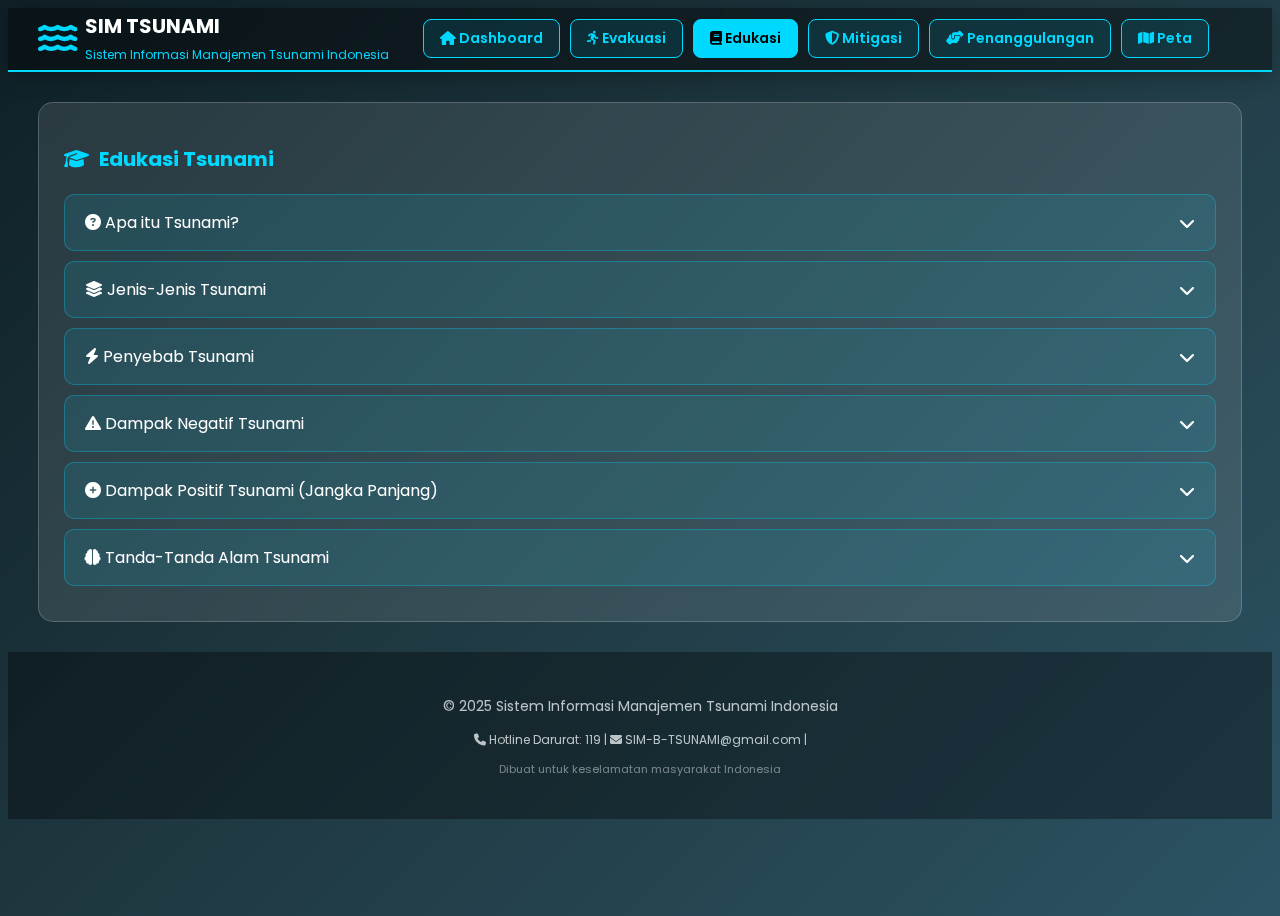
<file: education.html>
<!DOCTYPE html>
<html lang="en">
<head>
    <meta charset="UTF-8">
    <meta name="viewport" content="width=device-width, initial-scale=1.0">
    <title>SIM TSUNAMI - Sistem Informasi Manajemen Tsunami Indonesia</title>
    <link href="https://cdnjs.cloudflare.com/ajax/libs/font-awesome/6.4.0/css/all.min.css" rel="stylesheet">
    
    <link href="https://fonts.googleapis.com/css2?family=Poppins:wght@300;400;600;700&display=swap" rel="stylesheet">
</head>
<script>
    function toggleAccordion(header) {
        const content = header.nextElementSibling;
        const isActive = header.classList.contains('active');
        
        document.querySelectorAll('.accordion-header').forEach(h => {
            h.classList.remove('active');
            const icon = h.querySelector('.fa-chevron-down');
            if (icon) {
                icon.style.transform = 'rotate(0deg)';
            }
        });
        document.querySelectorAll('.accordion-content').forEach(c => {
            c.classList.remove('active');
        });
        
        if (!isActive) {
            header.classList.add('active');
            content.classList.add('active');
            const icon = header.querySelector('.fa-chevron-down');
            if (icon) {
                icon.style.transform = 'rotate(180deg)';
            }
        }
    }
    
    function switchPage(page) {
        document.querySelectorAll('.nav-btn').forEach(btn => {
            btn.classList.remove('active');
        });
   
        if (event.target.tagName === 'A') {
            event.target.classList.add('active');
        } else {
            event.target.closest('.nav-btn').classList.add('active');
        }
    }
</script>
<body>
    <div class="header">
    <div class="header-content">
        <div class="logo">
            <i class="fas fa-water"></i>
            <div>
                <h1>SIM TSUNAMI</h1>
                <p>Sistem Informasi Manajemen Tsunami Indonesia</p>
            </div>
        </div>
        <div class="nav-menu">
            <a href="home.html" class="nav-btn">
                <i class="fas fa-home"></i> Dashboard
            </a>
            <a href="evakuasi.html" class="nav-btn">
                <i class="fas fa-running"></i> Evakuasi
            </a>
            <a href="education.html" class="nav-btn active"> 
                <i class="fas fa-book"></i> Edukasi
            </a>
            <a href="mitigasi.html" class="nav-btn">
                <i class="fas fa-shield-alt"></i> Mitigasi
            </a>
            <a href="penanggulangan.html" class="nav-btn">
                <i class="fas fa-hands-helping"></i> Penanggulangan
            </a>
            <a href="peta.html" class="nav-btn">
                <i class="fas fa-map"></i> Peta
            </a>
</div>
        <div class="header-info">
            <div style="text-align: right; display: none;" id="datetime-display">
                <div style="font-size: 14px; font-weight: 600;" id="datetime"></div>
                <div style="font-size: 12px; opacity: 0.7;">Sleman, Yogyakarta</div>
            </div>
        </div>
    </div>
</div>


<!--edukasi-->
<div id="education-page" class="page-section">
<div class="container">
    <div class="panel">
        <h2><i class="fas fa-graduation-cap"></i> Edukasi Tsunami</h2>
        
        <div class="accordion">
            <div class="accordion-header" onclick="toggleAccordion(this)">
                <span><i class="fas fa-question-circle"></i> Apa itu Tsunami?</span>
                <i class="fas fa-chevron-down"></i>
            </div>
            <div class="accordion-content">
                <p style="line-height: 1.8; margin-bottom: 15px;">
                    <strong>Tsunami</strong> adalah gelombang laut besar yang disebabkan oleh perpindahan air yang tiba-tiba dalam volume yang besar/banyak.
                </p>
                <p style="line-height: 1.8;">
                    Istilah ini berasal dari kata Jepang "tsu", yang berarti "pelabuhan," dan "nami", yang berarti "gelombang". karena gelombang sering tidak terlihat besar di laut lepas tetapi menjadi sangat besar ketika sampai di pantai.            
                </p>
            </div>
        </div>

        <div class="accordion">
            <div class="accordion-header" onclick="toggleAccordion(this)">
                <span><i class="fas fa-layer-group"></i> Jenis-Jenis Tsunami</span>
                <i class="fas fa-chevron-down"></i>
            </div>
            <div class="accordion-content">
                <div class="info-card" style="margin-bottom: 15px;">
                    <h3><i class="fas fa-wave-square"></i> 1. Tsunami Tektonik</h3>
                    <p style="line-height: 1.8; opacity: 0.9;">
                        Tsunami yang disebabkan oleh pergerakan lempeng tektonik di dasar laut. Ini adalah jenis tsunami yang paling umum dan paling berbahaya. Terjadi akibat gempa bumi bawah laut dengan magnitudo besar (≥ 6.5 SR).
                    </p>
                    <p style="margin-top: 10px; opacity: 0.8;">
                        <strong>Contoh:</strong> Tsunami Aceh 2004, Tsunami Jepang 2011
                    </p>
                </div>
                
                <div class="info-card" style="margin-bottom: 15px;">
                    <h3><i class="fas fa-mountain"></i> 2. Tsunami Vulkanik</h3>
                    <p style="line-height: 1.8; opacity: 0.9;">
                        Tsunami yang disebabkan oleh letusan gunung berapi bawah laut atau gunung berapi yang dekat dengan laut. Material letusan yang jatuh ke laut dapat memicu gelombang tsunami.
                    </p>
                    <p style="margin-top: 10px; opacity: 0.8;">
                        <strong>Contoh:</strong> Tsunami Anak Krakatau 2018
                    </p>
                </div>
                
                <div class="info-card" style="margin-bottom: 15px;">
                    <h3><i class="fas fa-mountain"></i> 3. Tsunami Tanah Longsor</h3>
                    <p style="line-height: 1.8; opacity: 0.9;">
                        Tsunami yang disebabkan oleh longsoran material (tanah, batu) dalam jumlah besar dari tebing atau lereng gunung yang jatuh ke laut atau danau.
                    </p>
                    <p style="margin-top: 10px; opacity: 0.8;">
                        <strong>Contoh:</strong> Tsunami Teluk Palu 2018
                    </p>
                </div>
                
                <div class="info-card">
                    <h3><i class="fas fa-meteor"></i> 4. Tsunami Meteor</h3>
                    <p style="line-height: 1.8; opacity: 0.9;">
                        Tsunami yang disebabkan oleh jatuhnya benda langit (meteor, asteroid) ke laut. Jenis ini sangat jarang terjadi namun berpotensi sangat dahsyat.
                    </p>
                </div>
            </div>
        </div>
        
        <div class="accordion">
            <div class="accordion-header" onclick="toggleAccordion(this)">
                <span><i class="fas fa-bolt"></i> Penyebab Tsunami</span>
                <i class="fas fa-chevron-down"></i>
            </div>
            <div class="accordion-content">
                <ul style="list-style: none; padding: 0;">
                    <li style="padding: 15px; background: rgba(255, 255, 255, 0.05); margin-bottom: 10px; border-radius: 8px;">
                        <i class="fas fa-check-circle" style="color: #00d9ff;"></i>
                        <strong>Gempa Bumi Bawah Laut:</strong> Pergerakan lempeng tektonik di dasar laut yang menyebabkan perpindahan massa air secara vertikal. Gempa dengan magnitudo ≥ 6.5 SR berpotensi memicu tsunami.
                    </li>
                    <li style="padding: 15px; background: rgba(255, 255, 255, 0.05); margin-bottom: 10px; border-radius: 8px;">
                        <i class="fas fa-check-circle" style="color: #00d9ff;"></i>
                        <strong>Letusan Gunung Berapi:</strong> Erupsi vulkanik di bawah atau dekat laut yang menyebabkan perpindahan air dalam jumlah besar.
                    </li>
                    <li style="padding: 15px; background: rgba(255, 255, 255, 0.05); margin-bottom: 10px; border-radius: 8px;">
                        <i class="fas fa-check-circle" style="color: #00d9ff;"></i>
                        <strong>Longsor Bawah Laut:</strong> Pergeseran sedimen atau batuan dalam jumlah besar di dasar laut atau tebing pantai yang jatuh ke laut.
                    </li>
                    <li style="padding: 15px; background: rgba(255, 255, 255, 0.05); margin-bottom: 10px; border-radius: 8px;">
                        <i class="fas fa-check-circle" style="color: #00d9ff;"></i>
                        <strong>Impak Meteor:</strong> Jatuhnya benda langit berukuran besar ke permukaan laut (sangat jarang terjadi).
                    </li>
                    <li style="padding: 15px; background: rgba(255, 255, 255, 0.05); border-radius: 8px;">
                        <i class="fas fa-check-circle" style="color: #00d9ff;"></i>
                        <strong>Aktivitas Manusia:</strong> Ledakan nuklir bawah laut atau konstruksi besar-besaran (sangat jarang).
                    </li>
                </ul>
            </div>
        </div>
        <div class="accordion">
            <div class="accordion-header" onclick="toggleAccordion(this)">
                <span><i class="fas fa-exclamation-triangle"></i> Dampak Negatif Tsunami</span>
                <i class="fas fa-chevron-down"></i>
            </div>
            <div class="accordion-content">
                <div class="content-grid">
                    <div class="info-card">
                        <h3><i class="fas fa-skull-crossbones"></i> Korban Jiwa</h3>
                        <ul>
                            <li><i class="fas fa-circle" style="font-size: 8px;"></i> Ribuan hingga ratusan ribu korban jiwa</li>
                            <li><i class="fas fa-circle" style="font-size: 8px;"></i> Luka-luka dan trauma psikologis</li>
                            <li><i class="fas fa-circle" style="font-size: 8px;"></i> Kehilangan anggota keluarga</li>
                        </ul>
                    </div>

                    <div class="info-card">
                        <h3><i class="fas fa-home"></i> Kerusakan Infrastruktur</h3>
                        <ul>
                            <li><i class="fas fa-circle" style="font-size: 8px;"></i> Hancurnya pemukiman dan bangunan</li>
                            <li><i class="fas fa-circle" style="font-size: 8px;"></i> Rusaknya jalan, jembatan, pelabuhan</li>
                            <li><i class="fas fa-circle" style="font-size: 8px;"></i> Terputusnya listrik dan komunikasi</li>
                        </ul>
                    </div>

                    <div class="info-card">
                        <h3><i class="fas fa-money-bill-wave"></i> Kerugian Ekonomi</h3>
                        <ul>
                            <li><i class="fas fa-circle" style="font-size: 8px;"></i> Kerugian miliaran hingga triliunan rupiah</li>
                            <li><i class="fas fa-circle" style="font-size: 8px;"></i> Hilangnya mata pencaharian</li>
                            <li><i class="fas fa-circle" style="font-size: 8px;"></i> Terganggu aktivitas ekonomi</li>
                        </ul>
                    </div>

                    <div class="info-card">
                        <h3><i class="fas fa-leaf"></i> Kerusakan Lingkungan</h3>
                        <ul>
                            <li><i class="fas fa-circle" style="font-size: 8px;"></i> Rusaknya ekosistem pesisir</li>
                            <li><i class="fas fa-circle" style="font-size: 8px;"></i> Kontaminasi air bersih</li>
                            <li><i class="fas fa-circle" style="font-size: 8px;"></i> Erosi pantai dan kerusakan terumbu karang</li>
                        </ul>
                    </div>

                    <div class="info-card">
                        <h3><i class="fas fa-seedling"></i> Dampak Pertanian</h3>
                        <ul>
                            <li><i class="fas fa-circle" style="font-size: 8px;"></i> Salinasi lahan pertanian</li>
                            <li><i class="fas fa-circle" style="font-size: 8px;"></i> Gagal panen berkepanjangan</li>
                            <li><i class="fas fa-circle" style="font-size: 8px;"></i> Kerusakan tambak dan perikanan</li>
                        </ul>
                    </div>

                    <div class="info-card">
                        <h3><i class="fas fa-hospital"></i> Dampak Kesehatan</h3>
                        <ul>
                            <li><i class="fas fa-circle" style="font-size: 8px;"></i> Wabah penyakit menular</li>
                            <li><i class="fas fa-circle" style="font-size: 8px;"></i> Trauma psikologis jangka panjang</li>
                            <li><i class="fas fa-circle" style="font-size: 8px;"></i> Malnutrisi pengungsi</li>
                        </ul>
                    </div>
                </div>
            </div>
        </div>

        <div class="accordion">
            <div class="accordion-header" onclick="toggleAccordion(this)">
                <span><i class="fas fa-plus-circle"></i> Dampak Positif Tsunami (Jangka Panjang)</span>
                <i class="fas fa-chevron-down"></i>
            </div>
            <div class="accordion-content">
                <p style="opacity: 0.8; margin-bottom: 20px; line-height: 1.8;">
                    Meskipun tsunami sangat destruktif, dalam jangka panjang dapat membawa beberapa dampak positif untuk ekosistem dan masyarakat:
                </p>
                <div class="content-grid">
                    <div class="info-card">
                        <h3><i class="fas fa-fish"></i> Regenerasi Ekosistem</h3>
                        <ul>
                            <li><i class="fas fa-circle" style="font-size: 8px;"></i> Membawa nutrisi dari laut dalam</li>
                            <li><i class="fas fa-circle" style="font-size: 8px;"></i> Meningkatkan kesuburan perairan</li>
                            <li><i class="fas fa-circle" style="font-size: 8px;"></i> Populasi ikan meningkat pasca tsunami</li>
                        </ul>
                    </div>

                    <div class="info-card">
                        <h3><i class="fas fa-map-marked-alt"></i> Perubahan Geologi</h3>
                        <ul>
                            <li><i class="fas fa-circle" style="font-size: 8px;"></i> Pembentukan garis pantai baru</li>
                            <li><i class="fas fa-circle" style="font-size: 8px;"></i> Deposisi sedimen yang menyuburkan</li>
                            <li><i class="fas fa-circle" style="font-size: 8px;"></i> Pembaharuan topografi pesisir</li>
                        </ul>
                    </div>

                    <div class="info-card">
                        <h3><i class="fas fa-users"></i> Solidaritas Sosial</h3>
                        <ul>
                            <li><i class="fas fa-circle" style="font-size: 8px;"></i> Meningkatnya kepedulian masyarakat</li>
                            <li><i class="fas fa-circle" style="font-size: 8px;"></i> Kerjasama internasional yang kuat</li>
                            <li><i class="fas fa-circle" style="font-size: 8px;"></i> Gotong royong dalam pemulihan</li>
                        </ul>
                    </div>

                    <div class="info-card">
                        <h3><i class="fas fa-graduation-cap"></i> Peningkatan Kesadaran</h3>
                        <ul>
                            <li><i class="fas fa-circle" style="font-size: 8px;"></i> Edukasi kebencanaan meningkat</li>
                            <li><i class="fas fa-circle" style="font-size: 8px;"></i> Sistem peringatan dini diperkuat</li>
                            <li><i class="fas fa-circle" style="font-size: 8px;"></i> Kesiapsiagaan masyarakat lebih baik</li>
                        </ul>
                    </div>

                    <div class="info-card">
                        <h3><i class="fas fa-building"></i> Pembangunan Lebih Baik</h3>
                        <ul>
                            <li><i class="fas fa-circle" style="font-size: 8px;"></i> Infrastruktur yang lebih tahan bencana</li>
                            <li><i class="fas fa-circle" style="font-size: 8px;"></i> Tata ruang kota yang lebih baik</li>
                            <li><i class="fas fa-circle" style="font-size: 8px;"></i> Teknologi mitigasi yang canggih</li>
                        </ul>
                    </div>

                    <div class="info-card">
                        <h3><i class="fas fa-microscope"></i> Penelitian Ilmiah</h3>
                        <ul>
                            <li><i class="fas fa-circle" style="font-size: 8px;"></i> Data untuk penelitian tsunami</li>
                            <li><i class="fas fa-circle" style="font-size: 8px;"></i> Pemahaman geologi lebih baik</li>
                            <li><i class="fas fa-circle" style="font-size: 8px;"></i> Pengembangan teknologi deteksi</li>
                        </ul>
                    </div>
                </div>
            </div>
        </div>

        <div class="accordion">
            <div class="accordion-header" onclick="toggleAccordion(this)">
                <span><i class="fas fa-brain"></i> Tanda-Tanda Alam Tsunami</span>
                <i class="fas fa-chevron-down"></i>
            </div>
            <div class="accordion-content">
                <div style="background: rgba(255, 208, 0, 0.1); padding: 15px; border-radius: 10px; border-left: 4px solid #ffd500; margin-bottom: 20px;">
                    <h4 style="color: #ffd500; margin-bottom: 10px;">
                        <i class="fas fa-exclamation-triangle"></i> PENTING! Kenali Tanda-Tanda Ini:
                    </h4>
                </div>
                <ul class="evacuation-steps">
                    <li style="margin-bottom: 15px;">
                        <strong>Gempa Bumi Kuat</strong><br>
                        <span style="opacity: 0.8;">Gempa besar dengan durasi lama (> 30 detik) di wilayah pesisir adalah tanda awal tsunami.</span>
                    </li>
                    <li style="margin-bottom: 15px;">
                        <strong>Air Laut Surut Tiba-Tiba</strong><br>
                        <span style="opacity: 0.8;">Air laut surut drastis hingga tampak dasar laut. Ini adalah tanda tsunami akan datang dalam hitungan menit!</span>
                    </li>
                    <li style="margin-bottom: 15px;">
                        <strong>Suara Gemuruh dari Laut</strong><br>
                        <span style="opacity: 0.8;">Terdengar suara seperti pesawat jet atau guntur dari arah laut.</span>
                    </li>
                    <li style="margin-bottom: 15px;">
                        <strong>Perilaku Hewan Abnormal</strong><br>
                        <span style="opacity: 0.8;">Hewan-hewan berlari menjauh dari pantai atau bertingkah tidak biasa.</span>
                    </li>
                    <li>
                        <strong>Sirine Peringatan</strong><br>
                        <span style="opacity: 0.8;">Bunyi sirine dari BMKG atau pihak berwenang menandakan ancaman tsunami.</span>
                    </li>
                </ul>
            </div>
        </div>
    </div>
</div>
</div>

<div class="footer">
    <p>&copy; 2025 Sistem Informasi Manajemen Tsunami Indonesia </p>
    <p style="margin-top: 10px; font-size: 12px;">
        <i class="fas fa-phone"></i> Hotline Darurat: 119 | 
        <i class="fas fa-envelope"></i> SIM-B-TSUNAMI@gmail.com |
    </p>
    <p style="margin-top: 10px; font-size: 11px; opacity: 0.6;">
        Dibuat untuk keselamatan masyarakat Indonesia
    </p>
</div>
</body>
<style>
body {
    font-family: 'Poppins', 'Segoe UI', Tahoma, Geneva, Verdana, sans-serif; 
    background: linear-gradient(135deg, #0f2027 0%, #203a43 50%, #2c5364 100%);
    color: #fff;
    min-height: 100vh;
}

.header {
    background: rgba(0, 0, 0, 0.4);
    backdrop-filter: blur(10px);
    padding: 8px 30px;
    box-shadow: 0 4px 20px rgba(0, 0, 0, 0.3);
    border-bottom: 2px solid #00d9ff;
    position: sticky;
    top: 0;
    z-index: 1000;
}

.header-content {
    display: flex;
    justify-content: space-between;
    align-items: center;
    max-width: 1400px;
    margin: 0 auto;
}

.logo {
    display: flex;
    align-items: center;
    gap: 8px;
}

.logo i {
    font-size: 35px;
    color: #00d9ff;
    animation: wave 2s ease-in-out infinite;
}

@keyframes wave {
    0%, 100% { transform: rotate(0deg); }
    25% { transform: rotate(-5deg); }
    75% { transform: rotate(5deg); }
}

.logo h1 {
    font-size: 20px;
    font-weight: 700;
    margin-top: 0; 
    padding: 0;
    line-height: 1;
}

.logo p {
    font-size: 12px;
    color: #00d9ff;
    margin-bottom: 0.5px;
    padding: 0;
    line-height: 1;
}

.nav-menu {
    display: flex;
    gap: 10px;
}

.nav-btn {
    background: rgba(0, 217, 255, 0.1);
    color: #00d9ff;
    border: 1px solid #00d9ff;
    padding: 8px 16px;
    border-radius: 8px;
    cursor: pointer;
    transition: all 0.3s;
    font-weight: 600;
    font-size: 14px;
    text-decoration: none;
}

.nav-btn:hover, .nav-btn.active {
    background: #00d9ff;
    color: #000;
}

.header-info {
    display: flex;
    gap: 30px;
    align-items: center;
}

/* STATUS BADGE STYLES */
.status-badge {
    background: #00ff88;
    color: #000;
    padding: 8px 20px;
    border-radius: 20px;
    font-weight: 600;
    display: flex;
    align-items: center;
    gap: 8px;
}

.status-badge.warning {
    background: #ffd500;
}

.status-badge.danger {
    background: #ff3838;
    color: #fff;
    animation: warningPulse 2s ease-in-out infinite;
}

@keyframes warningPulse {
    0%, 100% { box-shadow: 0 0 20px rgba(255, 56, 56, 0.5); }
    50% { box-shadow: 0 0 40px rgba(255, 56, 56, 0.8); }
}

.pulse {
    width: 10px;
    height: 10px;
    background: #000;
    border-radius: 50%;
    animation: pulse 1.5s ease-in-out infinite;
}

@keyframes pulse {
    0%, 100% { opacity: 1; }
    50% { opacity: 0.3; }
}

/* RESPONSIVENESS NAV BAR ONLY */
@media (max-width: 768px) {
    .header-content {
        flex-direction: column;
        gap: 15px;
    }

    .nav-menu {
        width: 100%;
        justify-content: space-between;
    }

    .nav-btn { 
        background: rgba(0, 217, 255, 0.1); 
        color: #00d9ff; 
        border: 1px solid #00d9ff; 
        padding: 4px 10px; 
        border-radius: 5px; 
        cursor: pointer; 
        transition: all 0.3s; 
        font-weight: 600; 
        font-size: 11px; 
        text-decoration: none; 
    }
    .nav-btn:hover, .nav-btn.active { 
        background: #00d9ff; 
        color: #000; }

   .header-info {
            display: flex;
            gap: 15px;
            align-items: center;
        }
}

.container {
    max-width: 1400px; 
    margin: 30px auto; /* Memberi jarak 30px dari atas dan bawah Body */
    padding: 0 30px; /* Memberi padding horizontal agar tidak menempel di tepi */
}

.panel {
    background: rgba(255, 255, 255, 0.1);
    backdrop-filter: blur(10px);
    padding: 25px;
    border-radius: 15px;
    border: 1px solid rgba(255, 255, 255, 0.2);
    padding: 25px;
}

.panel h2 {
    font-size: 20px;
    margin-bottom: 20px;
    display: flex;
    align-items: center;
    gap: 10px;
    color: #00d9ff;
}

.content-grid {
    display: grid;
    grid-template-columns: repeat(auto-fit, minmax(300px, 1fr));
    gap: 20px;
    margin-bottom: 20px;
}

/* Info Card Style */
.info-card {
    background: rgba(255, 255, 255, 0.05);
    padding: 20px;
    border-radius: 12px;
    border-left: 4px solid #00d9ff; /* Highlight bar */
}

.info-card h3 {
    color: #00d9ff;
    margin-bottom: 15px;
    display: flex;
    align-items: center;
    gap: 10px;
}

.info-card ul {
    list-style: none;
    padding: 0;
}

.info-card li {
    padding: 10px 0;
    border-bottom: 1px solid rgba(255, 255, 255, 0.1);
    display: flex;
    align-items: start;
    gap: 10px;
}

.info-card li:last-child {
    border-bottom: none;
}

.info-card li i {
    color: #00d9ff;
    margin-top: 3px;
    min-width: 20px;
}

/* Accordion Styles */
.accordion {
    margin-bottom: 10px;
}

.accordion-header {
    background: rgba(0, 217, 255, 0.1);
    padding: 15px 20px;
    border-radius: 10px;
    cursor: pointer;
    display: flex;
    justify-content: space-between;
    align-items: center;
    transition: all 0.3s;
    border: 1px solid rgba(0, 217, 255, 0.3);
}

.accordion-header:hover {
    background: rgba(0, 217, 255, 0.2);
}

.accordion-header.active {
    background: rgba(0, 217, 255, 0.3);
    border-radius: 10px 10px 0 0;
}

.accordion-content {
    max-height: 0;
    overflow: hidden;
    transition: max-height 0.3s ease;
    background: rgba(255, 255, 255, 0.05);
    border-radius: 0 0 10px 10px;
}

.accordion-content.active {
    max-height: 2000px; /* Nilai besar agar konten bisa ditampilkan */
    padding: 20px;
}

/* Evacuation Steps Styling (Numbering) */
.evacuation-steps {
    counter-reset: step-counter;
}

.evacuation-steps li {
    counter-increment: step-counter;
    position: relative;
    padding-left: 40px;
    list-style: none; /* Override default list style */
}

.evacuation-steps li::before {
    content: counter(step-counter);
    position: absolute;
    left: 0;
    top: 5px;
    background: #00d9ff;
    color: #000;
    width: 30px;
    height: 30px;
    border-radius: 50%;
    display: flex;
    align-items: center;
    justify-content: center;
    font-weight: 700;
}

/* Styling untuk Footer */
.footer {
    text-align: center;
    padding: 30px;
    opacity: 0.7;
    font-size: 14px;
    background: rgba(0, 0, 0, 0.5); 
    backdrop-filter: blur(5px);
}

/* Penyesuaian Responsif (Opsional, tapi disarankan) */
@media (max-width: 768px) {
    .footer {
        padding: 20px;
        font-size: 12px;
    }
}
</style>
</html>
</file>
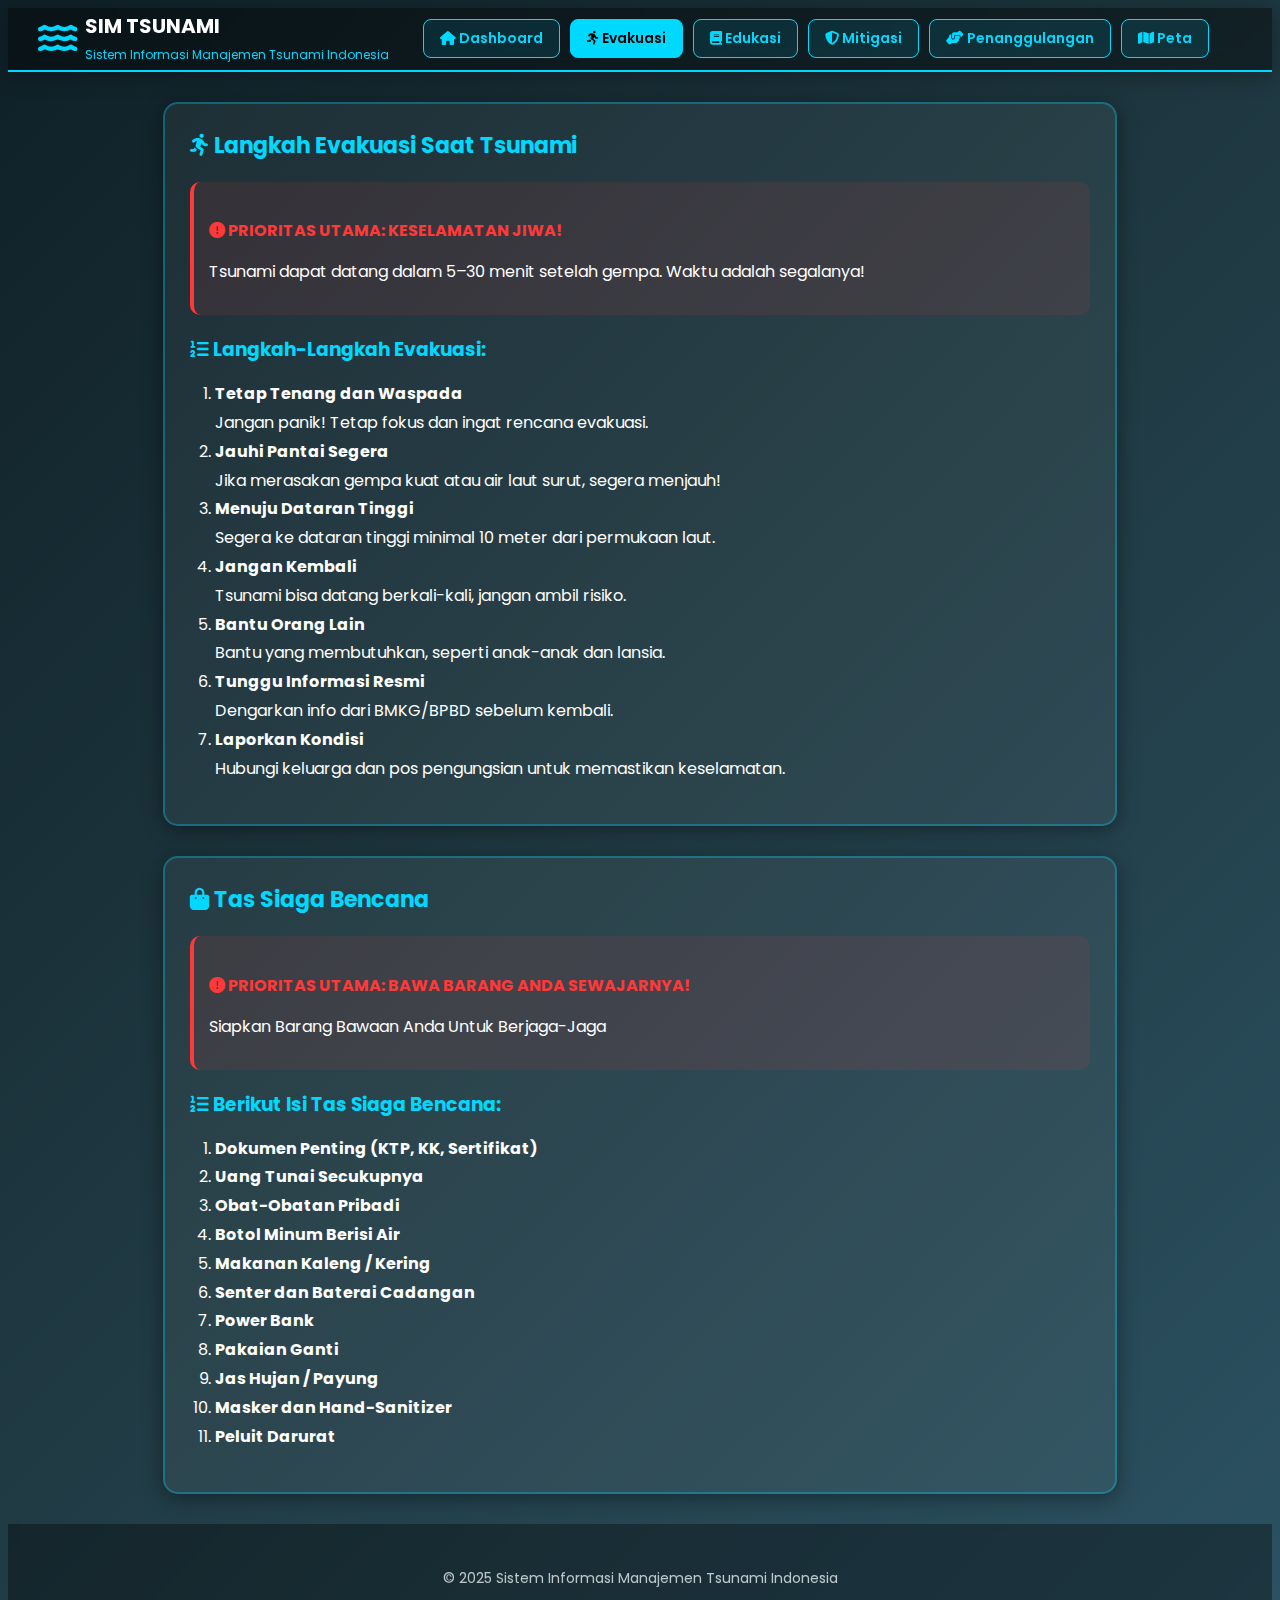
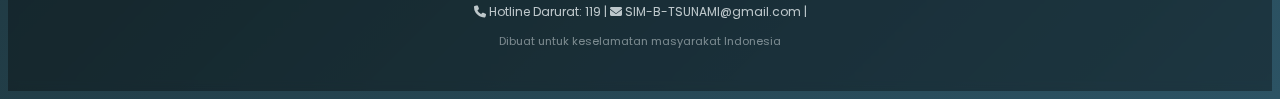
<file: evakuasi.html>
<!DOCTYPE html>
<html lang="en">
<head>
    <meta charset="UTF-8">
    <meta name="viewport" content="width=device-width, initial-scale=1.0">
    <title>SIM TSUNAMI - Sistem Informasi Manajemen Tsunami Indonesia</title>
    <link href="https://cdnjs.cloudflare.com/ajax/libs/font-awesome/6.4.0/css/all.min.css" rel="stylesheet">
    <link href="https://fonts.googleapis.com/css2?family=Poppins:wght@300;400;600;700&display=swap" rel="stylesheet">
</head>
<body>
   <div class="header">
    <div class="header-content">
        <div class="logo">
            <i class="fas fa-water"></i>
            <div>
                <h1>SIM TSUNAMI</h1>
                <p>Sistem Informasi Manajemen Tsunami Indonesia</p>
            </div>
        </div>
        <div class="nav-menu">
            <a href="home.php" class="nav-btn">
                <i class="fas fa-home"></i> Dashboard
            </a>
            <a href="evakuasi.html" class="nav-btn active">
                <i class="fas fa-running"></i> Evakuasi
            </a>
            <a href="education.html" class="nav-btn"> 
                <i class="fas fa-book"></i> Edukasi
            </a>
            <a href="mitigasi.html" class="nav-btn">
                <i class="fas fa-shield-alt"></i> Mitigasi
            </a>
            <a href="penanggulangan.html" class="nav-btn">
                <i class="fas fa-hands-helping"></i> Penanggulangan
            </a>
            <a href="peta.php" class="nav-btn">
                <i class="fas fa-map"></i> Peta
            </a>
</div>
        <div class="header-info">
            <div style="text-align: right; display: none;" id="datetime-display">
                <div style="font-size: 14px; font-weight: 600;" id="datetime"></div>
                <div style="font-size: 12px; opacity: 0.7;">Sleman, Yogyakarta</div>
            </div>
        </div>
    </div>
</div>

    <!-- LANGKAH EVAKUASI -->
    <div class="content">
        <div class="section box-container">
            <div class="section-title">
                <i class="fas fa-running"></i> Langkah Evakuasi Saat Tsunami
            </div>

            <div class="alert-box">
                <h4><i class="fas fa-exclamation-circle"></i> PRIORITAS UTAMA: KESELAMATAN JIWA!</h4>
                <p>Tsunami dapat datang dalam 5–30 menit setelah gempa. Waktu adalah segalanya!</p>
            </div>

            <h3 class="sub-title"><i class="fas fa-list-ol"></i> Langkah-Langkah Evakuasi:</h3>
            <ol class="evacuation-steps">
                <li><strong>Tetap Tenang dan Waspada</strong><br><span>Jangan panik! Tetap fokus dan ingat rencana evakuasi.</span></li>
                <li><strong>Jauhi Pantai Segera</strong><br><span>Jika merasakan gempa kuat atau air laut surut, segera menjauh!</span></li>
                <li><strong>Menuju Dataran Tinggi</strong><br><span>Segera ke dataran tinggi minimal 10 meter dari permukaan laut.</span></li>
                <li><strong>Jangan Kembali</strong><br><span>Tsunami bisa datang berkali-kali, jangan ambil risiko.</span></li>
                <li><strong>Bantu Orang Lain</strong><br><span>Bantu yang membutuhkan, seperti anak-anak dan lansia.</span></li>
                <li><strong>Tunggu Informasi Resmi</strong><br><span>Dengarkan info dari BMKG/BPBD sebelum kembali.</span></li>
                <li><strong>Laporkan Kondisi</strong><br><span>Hubungi keluarga dan pos pengungsian untuk memastikan keselamatan.</span></li>
            </ol>
        </div>
    </div>

    <!-- TAS SIAGA BENCANA  -->
    <div class="content">
        <div class="section box-container">
            <div class="section-title">
                <i class="fas fa-bag-shopping"></i> Tas Siaga Bencana
            </div>

            <div class="alert-box">
                <h4><i class="fas fa-exclamation-circle"></i> PRIORITAS UTAMA: BAWA BARANG ANDA SEWAJARNYA!</h4>
                <p>Siapkan Barang Bawaan Anda Untuk Berjaga-Jaga</p>
            </div>

            <h3 class="sub-title"><i class="fas fa-list-ol"></i> Berikut Isi Tas Siaga Bencana:</h3>
            <ol class="evacuation-steps">
                <li><strong>Dokumen Penting (KTP, KK, Sertifikat)</strong></li>
                <li><strong>Uang Tunai Secukupnya</strong></li>
                <li><strong>Obat-Obatan Pribadi</strong></li>
                <li><strong>Botol Minum Berisi Air</strong></li>
                <li><strong>Makanan Kaleng / Kering</strong></li>
                <li><strong>Senter dan Baterai Cadangan</strong></li>
                <li><strong>Power Bank</strong></li>
                <li><strong>Pakaian Ganti</strong></li>
                <li><strong>Jas Hujan / Payung</strong></li>
                <li><strong>Masker dan Hand-Sanitizer</strong></li>
                <li><strong>Peluit Darurat</strong></li>
            </ol>
        </div>
    </div>

    <div class="footer">
        <p>&copy; 2025 Sistem Informasi Manajemen Tsunami Indonesia </p>
        <p style="margin-top: 10px; font-size: 12px;">
            <i class="fas fa-phone"></i> Hotline Darurat: 119 | 
            <i class="fas fa-envelope"></i> SIM-B-TSUNAMI@gmail.com |
        </p>
        <p style="margin-top: 10px; font-size: 11px; opacity: 0.6;">
            Dibuat untuk keselamatan masyarakat Indonesia
        </p>
    </div>
</body>

<style>
body {
    font-family: 'Poppins', 'Segoe UI', Tahoma, Geneva, Verdana, sans-serif; 
    background: linear-gradient(135deg, #0f2027 0%, #203a43 50%, #2c5364 100%);
    color: #fff;
    min-height: 100vh;
}

.header {
    background: rgba(0, 0, 0, 0.4);
    backdrop-filter: blur(10px);
    padding: 8px 30px;
    box-shadow: 0 4px 20px rgba(0, 0, 0, 0.3);
    border-bottom: 2px solid #00d9ff;
    position: sticky;
    top: 0;
    z-index: 1000;
}
.header-content { 
    display: flex; 
    justify-content: space-between; 
    align-items: center; 
    max-width: 1400px; 
    margin: 0 auto; 
}
.logo { 
    display: flex; 
    align-items: center; 
    gap: 8px; 
}
.logo i { 
    font-size: 35px; 
    color: #00d9ff; 
    animation: wave 2s ease-in-out infinite; 
}
@keyframes wave { 
    0%, 100% { transform: rotate(0deg); }
    25% { transform: rotate(-5deg); }
    75% { transform: rotate(5deg); } 
}
.logo h1 { 
    font-size: 20px; 
    font-weight: 700; 
    margin-top: 0; 
    line-height: 1; 
}
.logo p { 
    font-size: 12px; 
    color: #00d9ff; 
    margin-bottom: 0.5px; 
    padding: 0;
    line-height: 1; 
}
.nav-menu { 
    display: flex; 
    gap: 10px; 
}
.nav-btn { 
    background: rgba(0,217,255,0.1); 
    color: #00d9ff; 
    border: 1px solid #00d9ff; 
    padding: 8px 16px; 
    border-radius: 8px; 
    cursor: pointer;
    text-decoration: none; 
    transition: all 0.3s; 
    font-weight: 600; 
    font-size: 14px; }

.nav-btn:hover, .nav-btn.active { 
    background: #00d9ff; 
    color: #000; 
}

.header-info {
    display: flex;
    gap: 30px;
    align-items: center;
}

/* kotak di konten */
.box-container {
    background: rgba(255, 255, 255, 0.05);
    border: 2px solid rgba(0, 217, 255, 0.3);
    border-radius: 15px;
    padding: 25px;
    margin: 30px auto;
    max-width: 900px;
    box-shadow: 0 4px 20px rgba(0,0,0,0.4);
}

.alert-box {
    background: rgba(255, 56, 56, 0.1);
    padding: 15px;
    border-radius: 10px;
    border-left: 4px solid #ff3838;
    margin: 20px 0;
}
.alert-box h4 {
    color: #ff3838;
    margin-bottom: 10px;
}

.section-title {
    font-size: 22px;
    font-weight: 700;
    color: #00d9ff;
    margin-bottom: 10px;
}

.sub-title {
    color: #00d9ff;
    margin: 20px 0 15px 0;
}


.evacuation-steps {
    list-style: decimal;
    padding-left: 25px;
    line-height: 1.8;
}

/* RESPONSIVENESS NAV BAR ONLY */
@media (max-width: 768px) {
    .header-content {
        flex-direction: column;
        gap: 15px;
    }

    .nav-menu {
        width: 100%;
        justify-content: space-between;
    }

    .nav-btn {
        background: rgba(0, 217, 255, 0.1);
        color: #00d9ff;
        border: 1px solid #00d9ff;
        padding: 4px 10px;
        border-radius: 5px;
        cursor: pointer;
        transition: all 0.3s;
        font-weight: 600;
        font-size: 11px;
        text-decoration: none;
    }
    .nav-btn:hover, .nav-btn.active {
        background: #00d9ff;
        color: #000; }

   .header-info {
        display: flex;
        gap: 15px;
        align-items: center;
    }
}

.footer {
    text-align: center;
    padding: 30px;
    opacity: 0.7;
    font-size: 14px;
    background: rgba(0, 0, 0, 0.5); 
    backdrop-filter: blur(5px);
}

@media (max-width: 768px) {
    .footer {
        padding: 20px;
        font-size: 12px;
    }
}
</style>
</html>
</file>
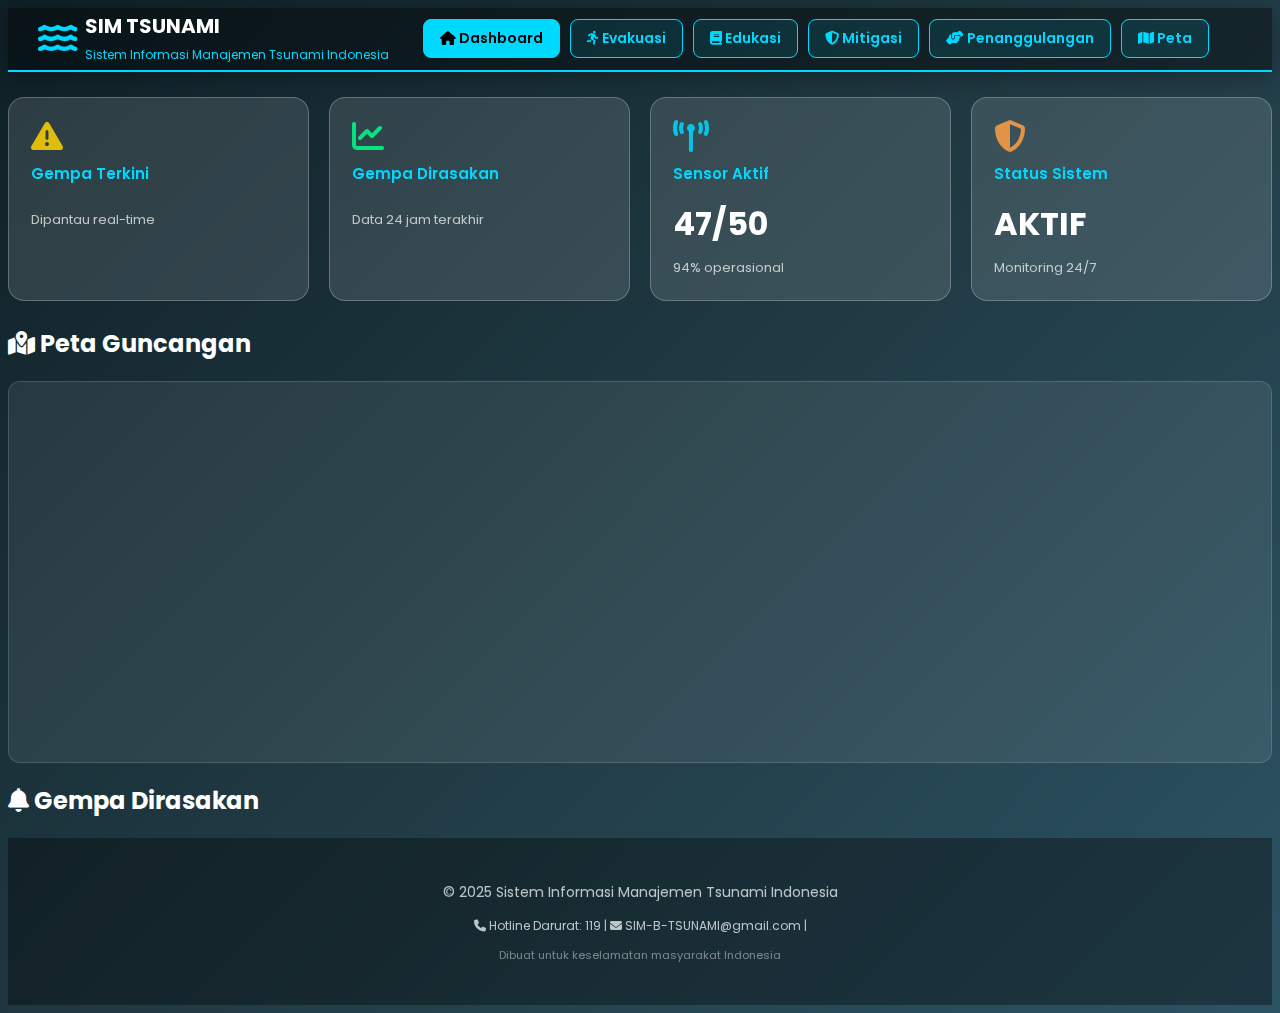
<file: home.html>
<!DOCTYPE html>
<html lang="en">
<head>
    <meta charset="UTF-8">
    <meta name="viewport" content="width=device-width, initial-scale=1.0">
    <title>SIM TSUNAMI - Sistem Informasi Manajemen Tsunami Indonesia</title>
    <link href="https://cdnjs.cloudflare.com/ajax/libs/font-awesome/6.4.0/css/all.min.css" rel="stylesheet">
    
    <link href="https://fonts.googleapis.com/css2?family=Poppins:wght@300;400;600;700&display=swap" rel="stylesheet">
</head>
<script>
    let dataGempaTerbaru = {
    shakemap: "20251119142216.mmi.jpg" //masukkan gambar peta dari database ke sini
};
</script>
<body>
    <div class="header">
    <div class="header-content">
        <div class="logo">
            <i class="fas fa-water"></i>
            <div>
                <h1>SIM TSUNAMI</h1>
                <p>Sistem Informasi Manajemen Tsunami Indonesia</p>
            </div>
        </div>
        <div class="nav-menu">
            <a href="home.html" class="nav-btn active">
                <i class="fas fa-home"></i> Dashboard
            </a>
            <a href="evakuasi.html" class="nav-btn">
                <i class="fas fa-running"></i> Evakuasi
            </a>
            <a href="education.html" class="nav-btn"> 
                <i class="fas fa-book"></i> Edukasi
            </a>
            <a href="mitigasi.html" class="nav-btn">
                <i class="fas fa-shield-alt"></i> Mitigasi
            </a>
            <a href="penanggulangan.html" class="nav-btn">
                <i class="fas fa-hands-helping"></i> Penanggulangan
            </a>
            <a href="peta.html" class="nav-btn">
                <i class="fas fa-map"></i> Peta
            </a>
</div>
        <div class="header-info">
            <div style="text-align: right; display: none;" id="datetime-display">
                <div style="font-size: 14px; font-weight: 600;" id="datetime"></div>
                <div style="font-size: 12px; opacity: 0.7;">Sleman, Yogyakarta</div>
            </div>
        </div>
    </div>
</div> 
<!--4 card di atas-->
<div class="stats-grid">
    <div class="stat-card">
        <i class="fas fa-exclamation-triangle" style="color: #ffd500;"></i>
        <h3>Gempa Terkini</h3>
        <div class="value" id="total-gempa"></div>
        <div class="change">Dipantau real-time</div>
    </div>

    <div class="stat-card">
        <i class="fas fa-chart-line" style="color: #00ff88;"></i>
        <h3>Gempa Dirasakan</h3>
        <div class="value" id="gempa-dirasakan"></div>
        <div class="change">Data 24 jam terakhir</div>
    </div>

    <div class="stat-card">
        <i class="fas fa-broadcast-tower" style="color: #00d9ff;"></i>
        <h3>Sensor Aktif</h3>
        <div class="value" id="sensor-aktif">47/50</div>
        <div class="change">94% operasional</div>
    </div>

    <div class="stat-card">
        <i class="fas fa-shield-alt" style="color: #ff9f43;"></i>
        <h3>Status Sistem</h3>
        <div class="value" id="system-status">AKTIF</div>
        <div class="change">Monitoring 24/7</div>
    </div>
</div>

<!--panel peta-->
<div class="panel">
    <h2><i class="fas fa-map-marked-alt"></i> Peta Guncangan</h2>

    <div id="map-container" class="map-box"></div>
</div>

<!--gempa dirasakan-->
<div class="panel">
    <h2><i class="fas fa-bell"></i> Gempa Dirasakan</h2>

    <div id="felt-earthquakes" class="alert-list"></div>
</div>

<div class="footer">
    <p>&copy; 2025 Sistem Informasi Manajemen Tsunami Indonesia </p>
    <p style="margin-top: 10px; font-size: 12px;">
        <i class="fas fa-phone"></i> Hotline Darurat: 119 | 
        <i class="fas fa-envelope"></i> SIM-B-TSUNAMI@gmail.com |
    </p>
    <p style="margin-top: 10px; font-size: 11px; opacity: 0.6;">
        Dibuat untuk keselamatan masyarakat Indonesia
    </p>
</div>

</body>
<style>
body {
    font-family: 'Poppins', 'Segoe UI', Tahoma, Geneva, Verdana, sans-serif; 
    background: linear-gradient(135deg, #0f2027 0%, #203a43 50%, #2c5364 100%);
    color: #fff;
    min-height: 100vh;
}

.header {
    background: rgba(0, 0, 0, 0.4);
    backdrop-filter: blur(10px);
    padding: 8px 30px;
    box-shadow: 0 4px 20px rgba(0, 0, 0, 0.3);
    border-bottom: 2px solid #00d9ff;
    position: sticky;
    top: 0;
    z-index: 1000;
}

.header-content {
    display: flex;
    justify-content: space-between;
    align-items: center;
    max-width: 1400px;
    margin: 0 auto;
}

.logo {
    display: flex;
    align-items: center;
    gap: 8px;
}

.logo i {
    font-size: 35px;
    color: #00d9ff;
    animation: wave 2s ease-in-out infinite;
}

@keyframes wave {
    0%, 100% { transform: rotate(0deg); }
    25% { transform: rotate(-5deg); }
    75% { transform: rotate(5deg); }
}

.logo h1 {
    font-size: 20px;
    font-weight: 700;
    margin-top: 0; 
    padding: 0;
    line-height: 1;
}

.logo p {
    font-size: 12px;
    color: #00d9ff;
    margin-bottom: 0.5px;
    padding: 0;
    line-height: 1;
}

.nav-menu {
    display: flex;
    gap: 10px;
}

.nav-btn {
    background: rgba(0, 217, 255, 0.1);
    color: #00d9ff;
    border: 1px solid #00d9ff;
    padding: 8px 16px;
    border-radius: 8px;
    cursor: pointer;
    transition: all 0.3s;
    font-weight: 600;
    font-size: 14px;
    text-decoration: none;
}

.nav-btn:hover, .nav-btn.active {
    background: #00d9ff;
    color: #000;
}

.header-info {
    display: flex;
    gap: 30px;
    align-items: center;
}

/* STATUS BADGE STYLES */
.status-badge {
    background: #00ff88;
    color: #000;
    padding: 8px 20px;
    border-radius: 20px;
    font-weight: 600;
    display: flex;
    align-items: center;
    gap: 8px;
}

.status-badge.warning {
    background: #ffd500;
}

.status-badge.danger {
    background: #ff3838;
    color: #fff;
    animation: warningPulse 2s ease-in-out infinite;
}

@keyframes warningPulse {
    0%, 100% { box-shadow: 0 0 20px rgba(255, 56, 56, 0.5); }
    50% { box-shadow: 0 0 40px rgba(255, 56, 56, 0.8); }
}

.pulse {
    width: 10px;
    height: 10px;
    background: #000;
    border-radius: 50%;
    animation: pulse 1.5s ease-in-out infinite;
}

@keyframes pulse {
    0%, 100% { opacity: 1; }
    50% { opacity: 0.3; }
}

/* RESPONSIVENESS NAV BAR ONLY */
@media (max-width: 768px) {
    .header-content {
        flex-direction: column;
        gap: 15px;
    }

    .nav-menu {
        width: 100%;
        justify-content: space-between;
    }

    .nav-btn { 
        background: rgba(0, 217, 255, 0.1); 
        color: #00d9ff; 
        border: 1px solid #00d9ff; 
        padding: 4px 10px; 
        border-radius: 5px; 
        cursor: pointer; 
        transition: all 0.3s; 
        font-weight: 600; 
        font-size: 11px; 
        text-decoration: none; 
    }
    .nav-btn:hover, .nav-btn.active { 
        background: #00d9ff; 
        color: #000; }

   .header-info {
            display: flex;
            gap: 15px;
            align-items: center;
        }
}

.stats-grid {
    display: grid;
    grid-template-columns: repeat(auto-fit, minmax(220px, 1fr));
    gap: 20px;
    margin: 25px 0;
}

.stat-card {
    background: rgba(255,255,255,0.12);
    padding: 22px;
    border-radius: 16px;
    backdrop-filter: blur(12px);
    border: 1px solid rgba(255,255,255,0.25);

    display: flex;
    flex-direction: column;
    align-items: flex-start;
    gap: 10px;

    transition: 0.3s ease;
    cursor: pointer;
}

.stat-card:hover {
    transform: translateY(-6px);
    box-shadow: 0 12px 28px rgba(0,217,255,0.25);
}

.stat-card i {
    font-size: 32px;
    opacity: 0.85;
}

.stat-card h3 {
    color: #00d9ff;
    font-size: 15px;
    font-weight: 600;
    margin: 0;
}

.stat-card .value {
    font-size: 32px;
    font-weight: 700;
    margin-top: 5px;
}

.stat-card .change {
    font-size: 13px;
    opacity: 0.7;
}

/* Responsif HP */
@media (max-width: 480px) {
    .stat-card {
        padding: 18px;
        border-radius: 14px;
    }

    .stat-card .value {
        font-size: 26px;
    }

    .stat-card i {
        font-size: 28px;
    }
}

/* Box Peta */
.map-box {
    background: rgba(255,255,255,0.08);
    border-radius: 12px;
    padding: 15px;
    border: 1px solid rgba(255,255,255,0.15);
    min-height: 350px;
    display: flex;
    align-items: center;
    justify-content: center;
}

.map-box img {
    width: 100%;
    border-radius: 10px;
}


/* Styling untuk Footer */
.footer {
    text-align: center;
    padding: 30px;
    opacity: 0.7;
    font-size: 14px;
    background: rgba(0, 0, 0, 0.5); 
    backdrop-filter: blur(5px);
}

/* Penyesuaian Responsif (Opsional, tapi disarankan) */
@media (max-width: 768px) {
    .footer {
        padding: 20px;
        font-size: 12px;
    }
}
</style>
</html>
</file>
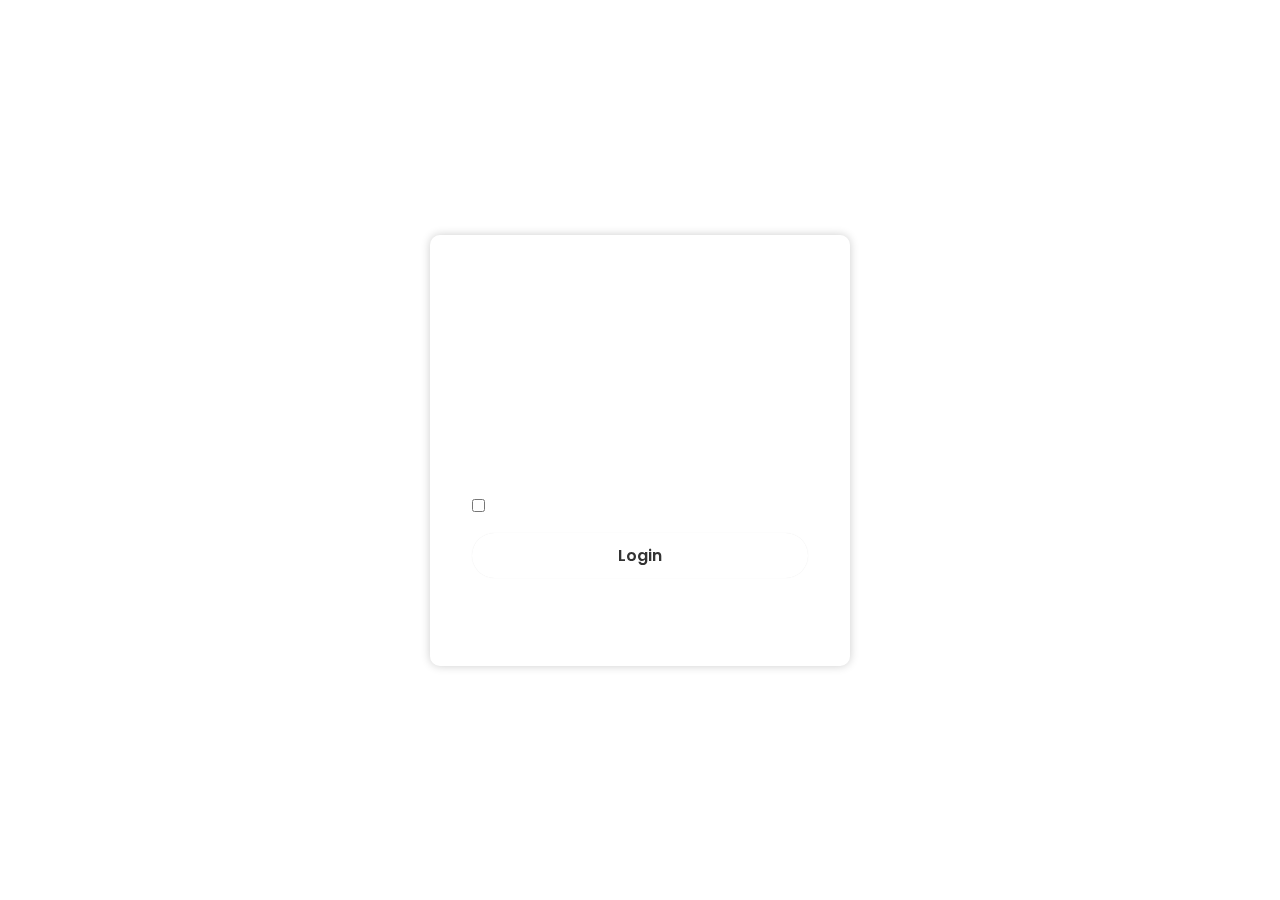
<file: login-admin.html>
<!DOCTYPE html>
<html lang="en">
<head>
    <meta charset="UTF-8">
    <meta name="viewport" content="width=device-width, initial-scale=1.0">
    <title>Login Admin</title>
    <link rel="stylesheet" href="login-admin.css">
    <link href='https://cdn.boxicons.com/3.0.3/fonts/basic/boxicons.min.css' rel='stylesheet'>
</head>
<body>
    <div class = "wrapper">
        <form action="">
            <h1> Login </h1>
            <div class = "input-box">
                <input type="text" placeholder="Username" required>
                <i class='bx  bx-user'    ></i> 
            </div>
             <div class = "input-box">
                <input type="password" placeholder="Password" required>
                <i class='bx  bx-lock'    ></i> 
            </div>

            <div class="remember-forgot">
                <label><input type="checkbox">Remember Me</label>
                <a href="#">Forgot Password? </a>
            </div>

            <button type="submit" class="btn">Login</button>
            <div class="register-link">
                <p>Don't have an account? <a href="register-admin.html">Register</a></p>
            </div>
        </form>
    </div>
</body>
</html>
</file>
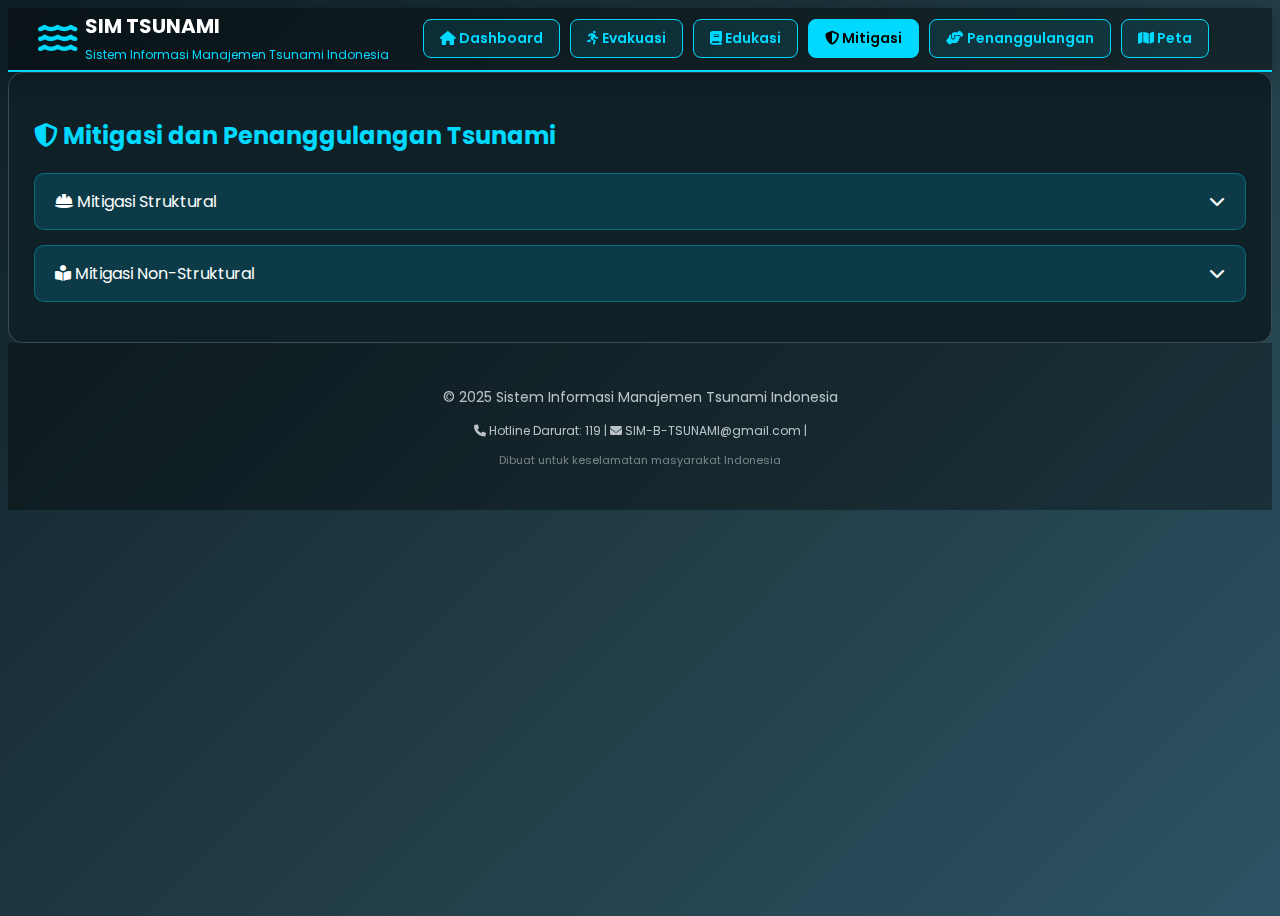
<file: mitigasi.html>
<!DOCTYPE html>
<html lang="en">
<head>
    <meta charset="UTF-8">
    <meta name="viewport" content="width=device-width, initial-scale=1.0">
    <title>SIM TSUNAMI - Sistem Informasi Manajemen Tsunami Indonesia</title>
    <link href="https://cdnjs.cloudflare.com/ajax/libs/font-awesome/6.4.0/css/all.min.css" rel="stylesheet">
    
    <link href="https://fonts.googleapis.com/css2?family=Poppins:wght@300;400;600;700&display=swap" rel="stylesheet">
</head>
<script>
    //konten mitigasi 
    // ACCORDION FUNCTION
function toggleAccordion(header) {
    const content = header.nextElementSibling;
    const isOpen = header.classList.contains("active");

    // Close all
    document.querySelectorAll(".accordion-header").forEach(h => h.classList.remove("active"));
    document.querySelectorAll(".accordion-content").forEach(c => c.classList.remove("active"));

    // Open if previously closed
    if (!isOpen) {
        header.classList.add("active");
        content.classList.add("active");
    }
}

</script>
<body>
    <div class="header">
    <div class="header-content">
        <div class="logo">
            <i class="fas fa-water"></i>
            <div>
                <h1>SIM TSUNAMI</h1>
                <p>Sistem Informasi Manajemen Tsunami Indonesia</p>
            </div>
        </div>
        <div class="nav-menu">
            <a href="home.html" class="nav-btn">
                <i class="fas fa-home"></i> Dashboard
            </a>
            <a href="evakuasi.html" class="nav-btn">
                <i class="fas fa-running"></i> Evakuasi
            </a>
            <a href="education.html" class="nav-btn"> 
                <i class="fas fa-book"></i> Edukasi
            </a>
            <a href="mitigasi.html" class="nav-btn active">
                <i class="fas fa-shield-alt"></i> Mitigasi
            </a>
            <a href="penanggulangan.html" class="nav-btn">
                <i class="fas fa-hands-helping"></i> Penanggulangan
            </a>
            <a href="peta.html" class="nav-btn">
                <i class="fas fa-map"></i> Peta
            </a>
    </div>
        <div class="header-info">
            <div style="text-align: right; display: none;" id="datetime-display">
                <div style="font-size: 14px; font-weight: 600;" id="datetime"></div>
                <div style="font-size: 12px; opacity: 0.7;">Sleman, Yogyakarta</div>
            </div>
        </div>
    </div>
</div> 

<!-- MITIGATION PAGE -->
<div id="mitigation-page" class="page-section">
    <div class="panel">
        <h2><i class="fas fa-shield-alt"></i> Mitigasi dan Penanggulangan Tsunami</h2>

        <!-- ACCORDION 1 -->
        <div class="accordion">
            <div class="accordion-header" onclick="toggleAccordion(this)">
                <span><i class="fas fa-hard-hat"></i> Mitigasi Struktural</span>
                <i class="fas fa-chevron-down"></i>
            </div>
            <div class="accordion-content">
                <p style="line-height: 1.8; margin-bottom: 20px;">
                    Mitigasi struktural adalah upaya pengurangan risiko bencana melalui pembangunan infrastruktur fisik.
                </p>

                <div class="content-grid">
                    <div class="info-card">
                        <h3><i class="fas fa-water"></i> Pemecah Gelombang</h3>
                        <p>Struktur beton atau batu di lepas pantai untuk meredam energi gelombang.</p>
                    </div>

                    <div class="info-card">
                        <h3><i class="fas fa-tree"></i> Sabuk Hijau Pantai</h3>
                        <p>Penanaman mangrove dan pohon pantai untuk memperlambat gelombang tsunami.</p>
                    </div>

                    <div class="info-card">
                        <h3><i class="fas fa-building"></i> Bangunan Tahan Tsunami</h3>
                        <p>Desain struktur yang mampu menahan guncangan dan hantaman gelombang besar.</p>
                    </div>

                    <div class="info-card">
                        <h3><i class="fas fa-road"></i> Jalur Evakuasi</h3>
                        <p>Pembuatan jalur menuju dataran tinggi lengkap dengan rambu dan peta evakuasi.</p>
                    </div>

                    <div class="info-card">
                        <h3><i class="fas fa-warehouse"></i> Shelter Evakuasi Vertikal</h3>
                        <p>Bangunan tinggi untuk evakuasi masyarakat saat tsunami.</p>
                    </div>

                    <div class="info-card">
                        <h3><i class="fas fa-broadcast-tower"></i> Sistem Peringatan Dini</h3>
                        <p>Sensor tsunami, buoy, dan sirine yang terhubung ke pusat pengendali.</p>
                    </div>
                </div>
            </div>
        </div>

        <!-- ACCORDION 2 -->
        <div class="accordion">
            <div class="accordion-header" onclick="toggleAccordion(this)">
                <span><i class="fas fa-book-reader"></i> Mitigasi Non-Struktural</span>
                <i class="fas fa-chevron-down"></i>
            </div>
            <div class="accordion-content">
                <div class="content-grid">
                    <div class="info-card">
                        <h3><i class="fas fa-chalkboard-teacher"></i> Edukasi Masyarakat</h3>
                        <ul>
                            <li>Sosialisasi bahaya tsunami</li>
                            <li>Pelatihan evakuasi</li>
                            <li>Simulasi bencana</li>
                        </ul>
                    </div>

                    <div class="info-card">
                        <h3><i class="fas fa-map"></i> Pemetaan Risiko</h3>
                        <ul>
                            <li>Pemetaan zona rawan</li>
                            <li>Peta jalur evakuasi</li>
                            <li>Zonasi ruang pantai</li>
                        </ul>
                    </div>

                    <div class="info-card">
                        <h3><i class="fas fa-gavel"></i> Regulasi dan Kebijakan</h3>
                        <ul>
                            <li>Bangunan tahan gempa</li>
                            <li>Larangan zona merah</li>
                            <li>Prosedur tanggap darurat</li>
                        </ul>
                    </div>

                    <div class="info-card">
                        <h3><i class="fas fa-users-cog"></i> Pembentukan Tim Siaga</h3>
                        <ul>
                            <li>Relawan desa siaga</li>
                            <li>Koordinasi BPBD</li>
                            <li>Pelatihan SAR</li>
                        </ul>
                    </div>

                    <div class="info-card">
                        <h3><i class="fas fa-mobile-alt"></i> Sistem Informasi</h3>
                        <ul>
                            <li>Aplikasi peringatan dini</li>
                            <li>SMS Broadcast</li>
                            <li>Update informasi via media sosial</li>
                        </ul>
                    </div>

                    <div class="info-card">
                        <h3><i class="fas fa-first-aid"></i> Persiapan Logistik</h3>
                        <ul>
                            <li>Stok makanan dan obat</li>
                            <li>Tas siaga (Go-Bag)</li>
                            <li>Gudang logistik</li>
                        </ul>
                    </div>
                </div>
            </div>
        </div>

    </div>
</div>

<div class="footer">
    <p>&copy; 2025 Sistem Informasi Manajemen Tsunami Indonesia </p>
    <p style="margin-top: 10px; font-size: 12px;">
        <i class="fas fa-phone"></i> Hotline Darurat: 119 | 
        <i class="fas fa-envelope"></i> SIM-B-TSUNAMI@gmail.com |
    </p>
    <p style="margin-top: 10px; font-size: 11px; opacity: 0.6;">
        Dibuat untuk keselamatan masyarakat Indonesia
    </p>
</div>

</body>
<style>
body {
    font-family: 'Poppins', 'Segoe UI', Tahoma, Geneva, Verdana, sans-serif; 
    background: linear-gradient(135deg, #0f2027 0%, #203a43 50%, #2c5364 100%);
    color: #fff;
    min-height: 100vh;
}


.header {
    background: rgba(0, 0, 0, 0.4);
    backdrop-filter: blur(10px);
    padding: 8px 30px;
    box-shadow: 0 4px 20px rgba(0, 0, 0, 0.3);
    border-bottom: 2px solid #00d9ff;
    position: sticky;
    top: 0;
    z-index: 1000;
}

.header-content {
    display: flex;
    justify-content: space-between;
    align-items: center;
    max-width: 1400px;
    margin: 0 auto;
}

.logo {
    display: flex;
    align-items: center;
    gap: 8px;
}

.logo i {
    font-size: 35px;
    color: #00d9ff;
    animation: wave 2s ease-in-out infinite;
}

@keyframes wave {
    0%, 100% { transform: rotate(0deg); }
    25% { transform: rotate(-5deg); }
    75% { transform: rotate(5deg); }
}

.logo h1 {
    font-size: 20px;
    font-weight: 700;
    margin-top: 0; 
    padding: 0;
    line-height: 1;
}

.logo p {
    font-size: 12px;
    color: #00d9ff;
    margin-bottom: 0.5px;
    padding: 0;
    line-height: 1;
}

.nav-menu {
    display: flex;
    gap: 10px;
}

.nav-btn {
    background: rgba(0, 217, 255, 0.1);
    color: #00d9ff;
    border: 1px solid #00d9ff;
    padding: 8px 16px;
    border-radius: 8px;
    cursor: pointer;
    transition: all 0.3s;
    font-weight: 600;
    font-size: 14px;
    text-decoration: none;
}

.nav-btn:hover, .nav-btn.active {
    background: #00d9ff;
    color: #000;
}

.header-info {
    display: flex;
    gap: 30px;
    align-items: center;
}

/* STATUS BADGE STYLES */
.status-badge {
    background: #00ff88;
    color: #000;
    padding: 8px 20px;
    border-radius: 20px;
    font-weight: 600;
    display: flex;
    align-items: center;
    gap: 8px;
}

.status-badge.warning {
    background: #ffd500;
}

.status-badge.danger {
    background: #ff3838;
    color: #fff;
    animation: warningPulse 2s ease-in-out infinite;
}

@keyframes warningPulse {
    0%, 100% { box-shadow: 0 0 20px rgba(255, 56, 56, 0.5); }
    50% { box-shadow: 0 0 40px rgba(255, 56, 56, 0.8); }
}

.pulse {
    width: 10px;
    height: 10px;
    background: #000;
    border-radius: 50%;
    animation: pulse 1.5s ease-in-out infinite;
}

@keyframes pulse {
    0%, 100% { opacity: 1; }
    50% { opacity: 0.3; }
}

/* RESPONSIVENESS NAV BAR ONLY */
@media (max-width: 768px) {
    .header-content {
        flex-direction: column;
        gap: 15px;
    }

    .nav-menu {
        width: 100%;
        justify-content: space-between;
    }

    .nav-btn { 
        background: rgba(0, 217, 255, 0.1); 
        color: #00d9ff; 
        border: 1px solid #00d9ff; 
        padding: 4px 10px; 
        border-radius: 5px; 
        cursor: pointer; 
        transition: all 0.3s; 
        font-weight: 600; 
        font-size: 11px; 
        text-decoration: none; 
    }
    .nav-btn:hover, .nav-btn.active { 
        background: #00d9ff; 
        color: #000; }

   .header-info {
            display: flex;
            gap: 15px;
            align-items: center;
        }
}

/*stying content mitigasi*/
/* WARNA BIRU UNTUK JUDUL PANEL DI HALAMAN MITIGASI */
#mitigation-page h2 {
    color: #00d9ff !important;
}

/* WARNA BIRU UNTUK JUDUL KARTU INFO DI HALAMAN MITIGASI */
#mitigation-page .info-card h3 {
    color: #00d9ff !important;
}

/* ================================
   MITIGATION PAGE ONLY
   ================================ */

/* Panel utama pada Mitigation Page */
#mitigation-page .panel {
    background: #0f2027;
    padding: 25px;
    border-radius: 15px;
    border: 1px solid rgba(255, 255, 255, 0.2);

}

/* Accordion pada Mitigation Page */
/* Rotate icon accordion saat aktif */
#mitigation-page .accordion-header i.fas.fa-chevron-down {
    transition: transform 0.3s ease;
}

#mitigation-page .accordion-header.active i.fas.fa-chevron-down {
    transform: rotate(180deg);
}


#mitigation-page .accordion {
    margin-bottom: 15px;
}

#mitigation-page .accordion-header {
    background: rgba(0, 217, 255, 0.15);
    padding: 15px 20px;
    border-radius: 10px;
    cursor: pointer;
    display: flex;
    justify-content: space-between;
    align-items: center;
    transition: all 0.3s ease;
    border: 1px solid rgba(0, 217, 255, 0.3);
}

#mitigation-page .accordion-header:hover {
    background: rgba(0, 217, 255, 0.25);
}

#mitigation-page .accordion-header.active {
    background: rgba(0, 217, 255, 0.35);
    border-radius: 10px 10px 0 0;
}

#mitigation-page .accordion-content {
    max-height: 0;
    overflow: hidden;
    background: rgba(255, 255, 255, 0.05);
    border-radius: 0 0 10px 10px;
    transition: max-height 0.3s ease;
}

#mitigation-page .accordion-content.active {
    max-height: 2000px;
    padding: 20px;
}

/* Grid pada konten mitigasi */
#mitigation-page .content-grid {
    display: grid;
    grid-template-columns: repeat(auto-fit, minmax(280px, 1fr));
    gap: 20px;
    margin-top: 10px;
}

/* Card informasi */
#mitigation-page .info-card {
    background: rgba(255, 255, 255, 0.06);
    padding: 18px;
    border-radius: 12px;
    border-left: 4px solid #00d9ff;
}

#mitigation-page .info-card h3 {
    color: #00d9ff;
    margin-bottom: 10px;
    display: flex;
    align-items: center;
    gap: 10px;
}

#mitigation-page .info-card p {
    opacity: 0.9;
    line-height: 1.7;
    margin-bottom: 10px;
}

#mitigation-page .info-card ul {
    list-style: none;
    padding: 0;
}

#mitigation-page .info-card li {
    padding: 8px 0;
    border-bottom: 1px solid rgba(255,255,255,0.1);
    display: flex;
    align-items: flex-start;
    gap: 10px;
}

#mitigation-page .info-card li:last-child {
    border-bottom: none;
}

#mitigation-page .info-card li i {
    margin-top: 4px;
    font-size: 8px;
    color: #00d9ff;
}



/* Styling untuk Footer */

.page-section {
    flex: 1;
}

.footer {
    text-align: center;
    padding: 30px;
    opacity: 0.7;
    margin-top: auto;
    font-size: 14px;
    background: rgba(0, 0, 0, 0.5); 
    backdrop-filter: blur(5px);
}

/* Penyesuaian Responsif (Opsional, tapi disarankan) */
@media (max-width: 768px) {
    .footer {
        padding: 20px;
        font-size: 12px;
    }
}
</style>
</html>
</file>
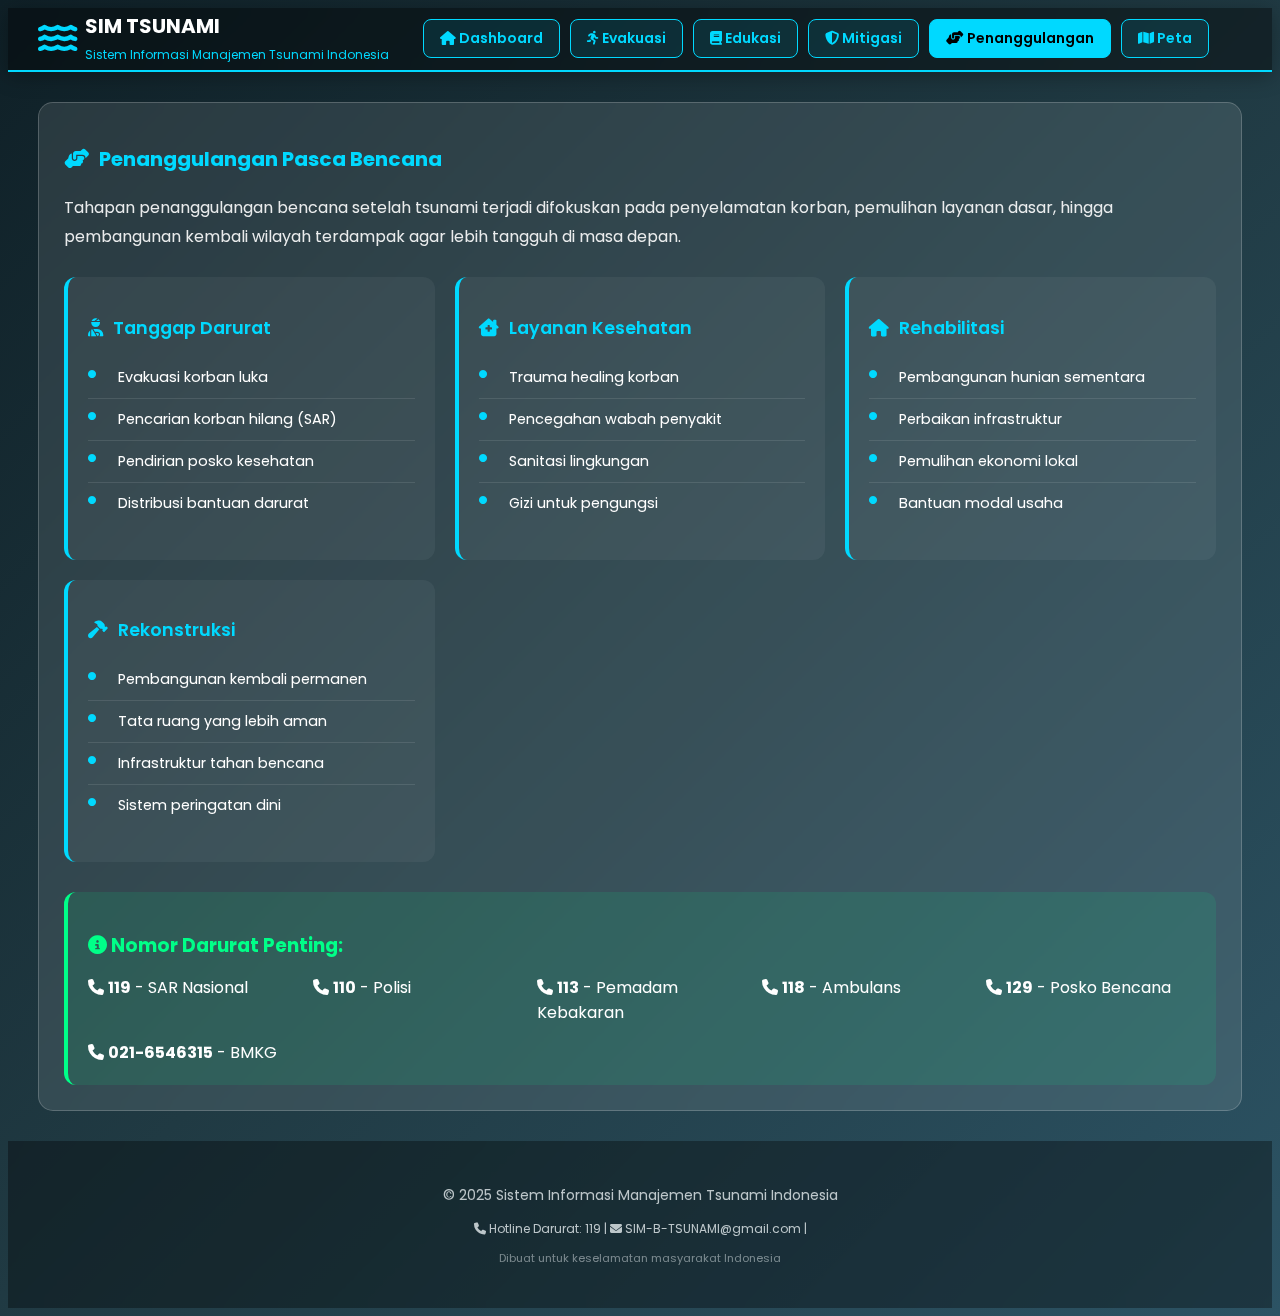
<file: penanggulangan.html>
<!DOCTYPE html>
<html lang="id">
<head>
    <meta charset="UTF-8">
    <meta name="viewport" content="width=device-width, initial-scale=1.0">
    <title>Penanggulangan - SIM TSUNAMI</title>
    <link href="https://cdnjs.cloudflare.com/ajax/libs/font-awesome/6.4.0/css/all.min.css" rel="stylesheet">
    <link href="https://fonts.googleapis.com/css2?family=Poppins:wght@300;400;600;700&display=swap" rel="stylesheet">
</head>
<script>
    // Script navigasi sederhana (sama seperti edukasi.html)
    function switchPage(page) {
        document.querySelectorAll('.nav-btn').forEach(btn => {
            btn.classList.remove('active');
        });
   
        if (event.target.tagName === 'A') {
            event.target.classList.add('active');
        } else {
            event.target.closest('.nav-btn').classList.add('active');
        }
    }
</script>
<body>
    <div class="header">
        <div class="header-content">
            <div class="logo">
                <i class="fas fa-water"></i>
                <div>
                    <h1>SIM TSUNAMI</h1>
                    <p>Sistem Informasi Manajemen Tsunami Indonesia</p>
                </div>
            </div>
            <div class="nav-menu">
                <a href="home.html" class="nav-btn">
                    <i class="fas fa-home"></i> Dashboard
                </a>
                <a href="evakuasi.html" class="nav-btn">
                    <i class="fas fa-running"></i> Evakuasi
                </a>
                <a href="education.html" class="nav-btn"> 
                    <i class="fas fa-book"></i> Edukasi
                </a>
                <a href="mitigasi.html" class="nav-btn">
                    <i class="fas fa-shield-alt"></i> Mitigasi
                </a>
                <a href="penanggulangan.html" class="nav-btn active">
                    <i class="fas fa-hands-helping"></i> Penanggulangan
                </a>
                <a href="peta.html" class="nav-btn">
                    <i class="fas fa-map"></i> Peta
                </a>
            </div>
            <div class="header-info">
                <div style="text-align: right; display: none;" id="datetime-display">
                    <div style="font-size: 14px; font-weight: 600;" id="datetime"></div>
                    <div style="font-size: 12px; opacity: 0.7;">Sleman, Yogyakarta</div>
                </div>
            </div>
        </div>
    </div>

    <div id="penanggulangan-page" class="page-section">
        <div class="container">
            <div class="panel">
                <h2><i class="fas fa-hands-helping"></i> Penanggulangan Pasca Bencana</h2>
                
                <p style="line-height: 1.8; margin-bottom: 25px; opacity: 0.9;">
                    Tahapan penanggulangan bencana setelah tsunami terjadi difokuskan pada penyelamatan korban, pemulihan layanan dasar, hingga pembangunan kembali wilayah terdampak agar lebih tangguh di masa depan.
                </p>

                <div class="content-grid">
                    
                    <div class="info-card">
                        <h3><i class="fas fa-user-injured"></i> Tanggap Darurat</h3>
                        <ul>
                            <li><i class="fas fa-circle" style="font-size: 8px;"></i> Evakuasi korban luka</li>
                            <li><i class="fas fa-circle" style="font-size: 8px;"></i> Pencarian korban hilang (SAR)</li>
                            <li><i class="fas fa-circle" style="font-size: 8px;"></i> Pendirian posko kesehatan</li>
                            <li><i class="fas fa-circle" style="font-size: 8px;"></i> Distribusi bantuan darurat</li>
                        </ul>
                    </div>

                    <div class="info-card">
                        <h3><i class="fas fa-clinic-medical"></i> Layanan Kesehatan</h3>
                        <ul>
                            <li><i class="fas fa-circle" style="font-size: 8px;"></i> Trauma healing korban</li>
                            <li><i class="fas fa-circle" style="font-size: 8px;"></i> Pencegahan wabah penyakit</li>
                            <li><i class="fas fa-circle" style="font-size: 8px;"></i> Sanitasi lingkungan</li>
                            <li><i class="fas fa-circle" style="font-size: 8px;"></i> Gizi untuk pengungsi</li>
                        </ul>
                    </div>

                    <div class="info-card">
                        <h3><i class="fas fa-home"></i> Rehabilitasi</h3>
                        <ul>
                            <li><i class="fas fa-circle" style="font-size: 8px;"></i> Pembangunan hunian sementara</li>
                            <li><i class="fas fa-circle" style="font-size: 8px;"></i> Perbaikan infrastruktur</li>
                            <li><i class="fas fa-circle" style="font-size: 8px;"></i> Pemulihan ekonomi lokal</li>
                            <li><i class="fas fa-circle" style="font-size: 8px;"></i> Bantuan modal usaha</li>
                        </ul>
                    </div>

                    <div class="info-card">
                        <h3><i class="fas fa-hammer"></i> Rekonstruksi</h3>
                        <ul>
                            <li><i class="fas fa-circle" style="font-size: 8px;"></i> Pembangunan kembali permanen</li>
                            <li><i class="fas fa-circle" style="font-size: 8px;"></i> Tata ruang yang lebih aman</li>
                            <li><i class="fas fa-circle" style="font-size: 8px;"></i> Infrastruktur tahan bencana</li>
                            <li><i class="fas fa-circle" style="font-size: 8px;"></i> Sistem peringatan dini</li>
                        </ul>
                    </div>
                </div>

                <div style="margin-top: 30px; padding: 20px; background: rgba(0, 255, 136, 0.1); border-radius: 12px; border-left: 4px solid #00ff88;">
                    <h3 style="color: #00ff88; margin-bottom: 15px;">
                        <i class="fas fa-info-circle"></i> Nomor Darurat Penting:
                    </h3>
                    <div style="display: grid; grid-template-columns: repeat(auto-fit, minmax(200px, 1fr)); gap: 15px;">
                        <div><i class="fas fa-phone"></i> <strong>119</strong> - SAR Nasional</div>
                        <div><i class="fas fa-phone"></i> <strong>110</strong> - Polisi</div>
                        <div><i class="fas fa-phone"></i> <strong>113</strong> - Pemadam Kebakaran</div>
                        <div><i class="fas fa-phone"></i> <strong>118</strong> - Ambulans</div>
                        <div><i class="fas fa-phone"></i> <strong>129</strong> - Posko Bencana</div>
                        <div><i class="fas fa-phone"></i> <strong>021-6546315</strong> - BMKG</div>
                    </div>
                </div>

            </div>
        </div>
    </div>

    <div class="footer">
        <p>&copy; 2025 Sistem Informasi Manajemen Tsunami Indonesia </p>
        <p style="margin-top: 10px; font-size: 12px;">
            <i class="fas fa-phone"></i> Hotline Darurat: 119 | 
            <i class="fas fa-envelope"></i> SIM-B-TSUNAMI@gmail.com |
        </p>
        <p style="margin-top: 10px; font-size: 11px; opacity: 0.6;">
            Dibuat untuk keselamatan masyarakat Indonesia
        </p>
    </div>
</body>

<style>
    /* =========================================
       CSS DIBAWAH INI DISALIN DARI EDUKASI.HTML
       ========================================= */
    
    body {
        font-family: 'Poppins', 'Segoe UI', Tahoma, Geneva, Verdana, sans-serif; 
        background: linear-gradient(135deg, #0f2027 0%, #203a43 50%, #2c5364 100%);
        color: #fff;
        min-height: 100vh;
        display: flex;
        flex-direction: column;
    }

    .header {
        background: rgba(0, 0, 0, 0.4);
        backdrop-filter: blur(10px);
        padding: 8px 30px;
        box-shadow: 0 4px 20px rgba(0, 0, 0, 0.3);
        border-bottom: 2px solid #00d9ff;
        position: sticky;
        top: 0;
        z-index: 1000;
    }

    .header-content {
        display: flex;
        justify-content: space-between;
        align-items: center;
        max-width: 1400px;
        margin: 0 auto;
    }

    .logo {
        display: flex;
        align-items: center;
        gap: 8px;
    }

    .logo i {
        font-size: 35px;
        color: #00d9ff;
        animation: wave 2s ease-in-out infinite;
    }

    @keyframes wave {
        0%, 100% { transform: rotate(0deg); }
        25% { transform: rotate(-5deg); }
        75% { transform: rotate(5deg); }
    }

    .logo h1 {
        font-size: 20px;
        font-weight: 700;
        margin-top: 0; 
        padding: 0;
        line-height: 1;
    }

    .logo p {
        font-size: 12px;
        color: #00d9ff;
        margin-bottom: 0.5px;
        padding: 0;
        line-height: 1;
    }

    .nav-menu {
        display: flex;
        gap: 10px;
    }

    .nav-btn {
        background: rgba(0, 217, 255, 0.1);
        color: #00d9ff;
        border: 1px solid #00d9ff;
        padding: 8px 16px;
        border-radius: 8px;
        cursor: pointer;
        transition: all 0.3s;
        font-weight: 600;
        font-size: 14px;
        text-decoration: none;
    }

    .nav-btn:hover, .nav-btn.active {
        background: #00d9ff;
        color: #000;
    }

    .header-info {
        display: flex;
        gap: 30px;
        align-items: center;
    }

    /* PAGE & CONTAINER STYLES */
    .page-section {
        flex: 1; /* Agar footer terdorong ke bawah jika konten sedikit */
    }

    .container {
        max-width: 1400px; 
        margin: 30px auto; 
        padding: 0 30px;
    }

    .panel {
        background: rgba(255, 255, 255, 0.1);
        backdrop-filter: blur(10px);
        padding: 25px;
        border-radius: 15px;
        border: 1px solid rgba(255, 255, 255, 0.2);
    }

    .panel h2 {
        font-size: 20px;
        margin-bottom: 20px;
        display: flex;
        align-items: center;
        gap: 10px;
        color: #00d9ff;
    }

    /* GRID SYSTEM (Sama seperti Edukasi) */
    .content-grid {
        display: grid;
        grid-template-columns: repeat(auto-fit, minmax(300px, 1fr));
        gap: 20px;
        margin-bottom: 20px;
    }

    /* INFO CARD STYLE (Sama seperti Edukasi) */
    .info-card {
        background: rgba(255, 255, 255, 0.05);
        padding: 20px;
        border-radius: 12px;
        border-left: 4px solid #00d9ff;
    }

    .info-card h3 {
        color: #00d9ff;
        margin-bottom: 15px;
        display: flex;
        align-items: center;
        gap: 10px;
        font-size: 1.1rem;
        font-weight: 600;
    }

    .info-card ul {
        list-style: none;
        padding: 0;
    }

    .info-card li {
        padding: 10px 0;
        border-bottom: 1px solid rgba(255, 255, 255, 0.1);
        display: flex;
        align-items: start;
        gap: 10px;
        font-size: 0.9rem;
    }

    .info-card li:last-child {
        border-bottom: none;
    }

    .info-card li i {
        color: #00d9ff;
        margin-top: 3px;
        min-width: 20px;
    }

    /* FOOTER STYLE */
    .footer {
        text-align: center;
        padding: 30px;
        opacity: 0.7;
        font-size: 14px;
        background: rgba(0, 0, 0, 0.5); 
        backdrop-filter: blur(5px);
        margin-top: auto;
    }

    /* RESPONSIVE NAV */
    @media (max-width: 768px) {
        .header-content {
            flex-direction: column;
            gap: 15px;
        }

        .nav-menu {
            width: 100%;
            justify-content: space-between;
            flex-wrap: wrap;
        }

        .nav-btn { 
            padding: 6px 10px; 
            font-size: 11px;
            flex: 1 0 auto;
            text-align: center; 
        }

        .header-info {
            display: none;
        }

        .footer {
            padding: 20px;
            font-size: 12px;
        }
    }
</style>
</html>
</file>
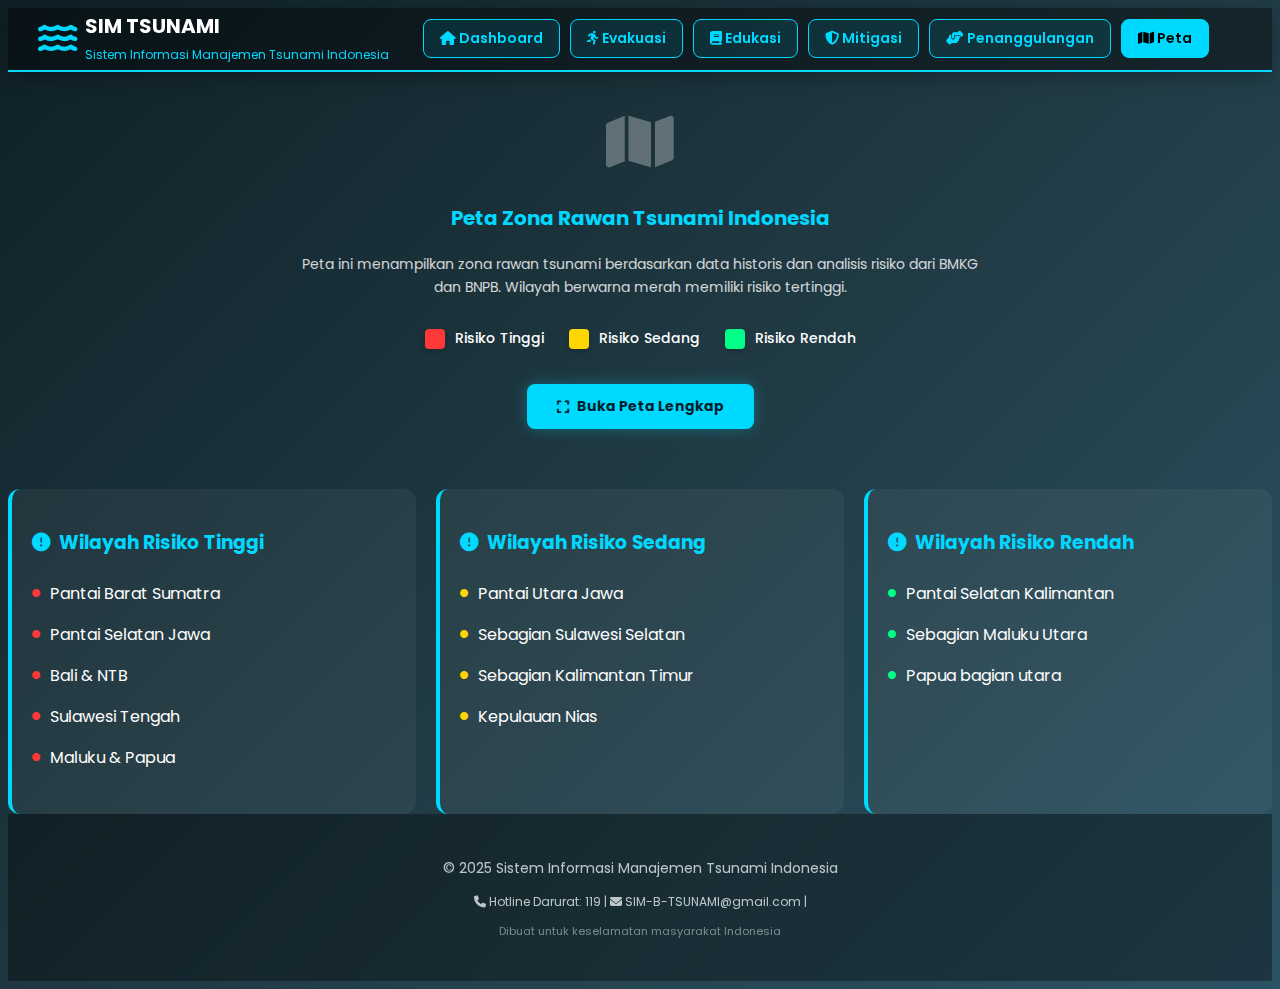
<file: peta.html>
<!DOCTYPE html>
<html lang="en">
<head>
    <meta charset="UTF-8">
    <meta name="viewport" content="width=device-width, initial-scale=1.0">
    <title>SIM TSUNAMI - Sistem Informasi Manajemen Tsunami Indonesia</title>
    <link href="https://cdnjs.cloudflare.com/ajax/libs/font-awesome/6.4.0/css/all.min.css" rel="stylesheet">
    
    <link href="https://fonts.googleapis.com/css2?family=Poppins:wght@300;400;600;700&display=swap" rel="stylesheet">
</head>
<body>
    <div class="header">
    <div class="header-content">
        <div class="logo">
            <i class="fas fa-water"></i>
            <div>
                <h1>SIM TSUNAMI</h1>
                <p>Sistem Informasi Manajemen Tsunami Indonesia</p>
            </div>
        </div>
        <div class="nav-menu">
            <a href="home.html" class="nav-btn">
                <i class="fas fa-home"></i> Dashboard
            </a>
            <a href="evakuasi.html" class="nav-btn">
                <i class="fas fa-running"></i> Evakuasi
            </a>
            <a href="education.html" class="nav-btn"> 
                <i class="fas fa-book"></i> Edukasi
            </a>
            <a href="mitigasi.html" class="nav-btn">
                <i class="fas fa-shield-alt"></i> Mitigasi
            </a>
            <a href="penanggulangan.html" class="nav-btn">
                <i class="fas fa-hands-helping"></i> Penanggulangan
            </a>
            <a href="peta.html" class="nav-btn active">
                <i class="fas fa-map"></i> Peta
            </a>
</div>
        <div class="header-info">
            <div style="text-align: right; display: none;" id="datetime-display">
                <div style="font-size: 14px; font-weight: 600;" id="datetime"></div>
                <div style="font-size: 12px; opacity: 0.7;">Sleman, Yogyakarta</div>
            </div>
        </div>
    </div>
</div> 

<div id="map-page" class="page-section active">
<div class="map-header-info">
                <i class="fas fa-map map-icon-large"></i>
                <h2 class="map-title">Peta Zona Rawan Tsunami Indonesia</h2>
                <p class="map-desc">
                    Peta ini menampilkan zona rawan tsunami berdasarkan data historis dan analisis risiko dari BMKG dan BNPB. 
                    Wilayah berwarna merah memiliki risiko tertinggi.
                </p>
                
                <div class="legend-row">
                    <div class="legend-item">
                        <span class="legend-box" style="background: #ff3838;"></span> Risiko Tinggi
                    </div>
                    <div class="legend-item">
                        <span class="legend-box" style="background: #ffd500;"></span> Risiko Sedang
                    </div>
                    <div class="legend-item">
                        <span class="legend-box" style="background: #00ff88;"></span> Risiko Rendah
                    </div>
                </div>

                <a href="https://magma.esdm.go.id/" target="_blank" class="btn-map-cyan">
                    <i class="fas fa-expand"></i> Buka Peta Lengkap
                </a>
            </div>


    <!-- 4 INFO CARDS -->
    <div class="content-grid" style="margin-top:20px;">

        <!-- RISIKO TINGGI -->
        <div class="info-card">
            <h3><i class="fas fa-exclamation-circle"></i> Wilayah Risiko Tinggi</h3>
            <ul>
                <li><i class="fas fa-circle" style="font-size:8px; color:#ff3838;"></i> Pantai Barat Sumatra</li>
                <li><i class="fas fa-circle" style="font-size:8px; color:#ff3838;"></i> Pantai Selatan Jawa</li>
                <li><i class="fas fa-circle" style="font-size:8px; color:#ff3838;"></i> Bali & NTB</li>
                <li><i class="fas fa-circle" style="font-size:8px; color:#ff3838;"></i> Sulawesi Tengah</li>
                <li><i class="fas fa-circle" style="font-size:8px; color:#ff3838;"></i> Maluku & Papua</li>
            </ul>
        </div>

        <!-- RISIKO SEDANG -->
        <div class="info-card">
            <h3><i class="fas fa-exclamation-circle"></i> Wilayah Risiko Sedang</h3>
            <ul>
                <li><i class="fas fa-circle" style="font-size:8px; color:#ffd500;"></i> Pantai Utara Jawa</li>
                <li><i class="fas fa-circle" style="font-size:8px; color:#ffd500;"></i> Sebagian Sulawesi Selatan</li>
                <li><i class="fas fa-circle" style="font-size:8px; color:#ffd500;"></i> Sebagian Kalimantan Timur</li>
                <li><i class="fas fa-circle" style="font-size:8px; color:#ffd500;"></i> Kepulauan Nias</li>
            </ul>
        </div>

        <!-- RISIKO RENDAH -->
        <div class="info-card">
            <h3><i class="fas fa-exclamation-circle"></i> Wilayah Risiko Rendah</h3>
            <ul>
                <li><i class="fas fa-circle" style="font-size:8px; color:#00ff88;"></i> Pantai Selatan Kalimantan</li>
                <li><i class="fas fa-circle" style="font-size:8px; color:#00ff88;"></i> Sebagian Maluku Utara</li>
                <li><i class="fas fa-circle" style="font-size:8px; color:#00ff88;"></i> Papua bagian utara</li>
            </ul>
        </div>
        </div>

    </div>

<div class="footer">
    <p>&copy; 2025 Sistem Informasi Manajemen Tsunami Indonesia </p>
    <p style="margin-top: 10px; font-size: 12px;">
        <i class="fas fa-phone"></i> Hotline Darurat: 119 | 
        <i class="fas fa-envelope"></i> SIM-B-TSUNAMI@gmail.com |
    </p>
    <p style="margin-top: 10px; font-size: 11px; opacity: 0.6;">
        Dibuat untuk keselamatan masyarakat Indonesia
    </p>
</div>

</body>
<style>
body {
    font-family: 'Poppins', 'Segoe UI', Tahoma, Geneva, Verdana, sans-serif; 
    background: linear-gradient(135deg, #0f2027 0%, #203a43 50%, #2c5364 100%);
    color: #fff;
    min-height: 100vh;
}

.header {
    background: rgba(0, 0, 0, 0.4);
    backdrop-filter: blur(10px);
    padding: 8px 30px;
    box-shadow: 0 4px 20px rgba(0, 0, 0, 0.3);
    border-bottom: 2px solid #00d9ff;
    position: sticky;
    top: 0;
    z-index: 1000;
}

.header-content {
    display: flex;
    justify-content: space-between;
    align-items: center;
    max-width: 1400px;
    margin: 0 auto;
}

.logo {
    display: flex;
    align-items: center;
    gap: 8px;
}

.logo i {
    font-size: 35px;
    color: #00d9ff;
    animation: wave 2s ease-in-out infinite;
}

@keyframes wave {
    0%, 100% { transform: rotate(0deg); }
    25% { transform: rotate(-5deg); }
    75% { transform: rotate(5deg); }
}

.logo h1 {
    font-size: 20px;
    font-weight: 700;
    margin-top: 0; 
    padding: 0;
    line-height: 1;
}

.logo p {
    font-size: 12px;
    color: #00d9ff;
    margin-bottom: 0.5px;
    padding: 0;
    line-height: 1;
}

.nav-menu {
    display: flex;
    gap: 10px;
}

.nav-btn {
    background: rgba(0, 217, 255, 0.1);
    color: #00d9ff;
    border: 1px solid #00d9ff;
    padding: 8px 16px;
    border-radius: 8px;
    cursor: pointer;
    transition: all 0.3s;
    font-weight: 600;
    font-size: 14px;
    text-decoration: none;
}

.nav-btn:hover, .nav-btn.active {
    background: #00d9ff;
    color: #000;
}

.header-info {
    display: flex;
    gap: 30px;
    align-items: center;
}

/* STATUS BADGE STYLES */
.status-badge {
    background: #00ff88;
    color: #000;
    padding: 8px 20px;
    border-radius: 20px;
    font-weight: 600;
    display: flex;
    align-items: center;
    gap: 8px;
}

.status-badge.warning {
    background: #ffd500;
}

.status-badge.danger {
    background: #ff3838;
    color: #fff;
    animation: warningPulse 2s ease-in-out infinite;
}

@keyframes warningPulse {
    0%, 100% { box-shadow: 0 0 20px rgba(255, 56, 56, 0.5); }
    50% { box-shadow: 0 0 40px rgba(255, 56, 56, 0.8); }
}

.pulse {
    width: 10px;
    height: 10px;
    background: #000;
    border-radius: 50%;
    animation: pulse 1.5s ease-in-out infinite;
}

@keyframes pulse {
    0%, 100% { opacity: 1; }
    50% { opacity: 0.3; }
}

/* --- CSS TAMBAHAN UNTUK HEADER PETA --- */

/* Container Utama Header Peta */
.map-header-info {
    text-align: center; /* <--- INI YANG MEMBUAT TULISAN KE TENGAH */
    padding: 40px 20px;
    margin-bottom: 20px;
    display: flex;           /* Menggunakan Flexbox untuk kontrol posisi lebih baik */
    flex-direction: column;  /* Menyusun elemen secara vertikal (atas ke bawah) */
    align-items: center;     /* Memastikan semua elemen (kotak, tombol) tepat di tengah */
}

/* Ikon Peta Besar */
.map-icon-large {
    font-size: 60px;
    color: #fff;
    opacity: 0.3; /* Membuat ikon agak transparan */
    margin-bottom: 15px;
    display: inline-block;
}

/* Judul Peta */
.map-title {
    font-size: 24px;
    font-weight: 700;
    color: #fff;
    margin-bottom: 15px;
    text-align: center; /* Penegasan agar judul pasti rata tengah */
}

/* Deskripsi Peta */
.map-desc {
    max-width: 700px;
    margin: 0 auto 30px auto; /* margin auto kiri-kanan menjaga blok teks tetap di tengah */
    text-align: center;       /* Meratakan teks deskripsi di tengah */
    opacity: 0.8;
    line-height: 1.6;
    font-size: 14px;
    color: #fff;
}

/* Container Legenda (Baris Warna) */
.legend-row {
    display: flex;
    justify-content: center; /* Rata tengah horizontal */
    flex-wrap: wrap; /* Agar turun ke bawah jika layar kecil */
    gap: 25px; /* Jarak antar item legenda */
    margin-bottom: 35px;
}

/* Item Legenda Individual */
.legend-item {
    display: flex;
    align-items: center;
    gap: 10px;
    font-size: 14px;
    font-weight: 500;
    color: #fff;
}

/* Kotak Warna Kecil */
.legend-box {
    width: 20px;
    height: 20px;
    border-radius: 4px;
    display: inline-block;
    box-shadow: 0 2px 5px rgba(0,0,0,0.2);
}

/* Tombol Cyan (Buka Peta Lengkap) */
.btn-map-cyan {
    display: inline-flex;
    align-items: center;
    gap: 8px;
    background: #00d9ff; /* Warna Cyan Khas */
    color: #001f2b; /* Warna Teks Gelap */
    padding: 12px 30px;
    border-radius: 8px;
    font-weight: 700;
    font-size: 14px;
    text-decoration: none;
    transition: all 0.3s ease;
    box-shadow: 0 0 15px rgba(0, 217, 255, 0.3);
}

.btn-map-cyan:hover {
    background: #00b8d4;
    transform: translateY(-3px); /* Efek naik sedikit saat di-hover */
    box-shadow: 0 0 25px rgba(0, 217, 255, 0.6);
    color: #000;
}

/* Responsif untuk Layar Kecil (HP) */
@media (max-width: 768px) {
    .map-header-info {
        padding: 30px 15px;
    }
    .map-title {
        font-size: 20px;
    }
    .legend-row {
        gap: 15px;
        flex-direction: column; /* Susun ke bawah di HP */
        align-items: center;
    }
}

/* RESPONSIVENESS NAV BAR ONLY */
@media (max-width: 768px) {
    .header-content {
        flex-direction: column;
        gap: 15px;
    }

    .nav-menu {
        width: 100%;
        justify-content: space-between;
    }

    .nav-btn { 
        background: rgba(0, 217, 255, 0.1); 
        color: #00d9ff; 
        border: 1px solid #00d9ff; 
        padding: 4px 10px; 
        border-radius: 5px; 
        cursor: pointer; 
        transition: all 0.3s; 
        font-weight: 600; 
        font-size: 11px; 
        text-decoration: none; 
    }
    .nav-btn:hover, .nav-btn.active { 
        background: #00d9ff; 
        color: #000; }

   .header-info {
            display: flex;
            gap: 15px;
            align-items: center;
        }
}

/* MAP PAGE */
#map-page .panel {
    background: rgba(255, 255, 255, 0.1);
    backdrop-filter: blur(10px);
    padding: 25px;
    border-radius: 15px;
    border: 1px solid rgba(255, 255, 255, 0.2);
}

#map-page h2 {
    font-size: 20px;
    color: #00d9ff;
    margin-bottom: 20px;
    display: flex;
    align-items: center;
    gap: 10px;
}

/* GRID FOR 3 CARDS */
#map-page .content-grid {
    display: grid;
    grid-template-columns: repeat(auto-fit, minmax(280px, 1fr));
    gap: 20px;
}

#map-page .info-card {
    background: rgba(255, 255, 255, 0.05);
    padding: 20px;
    border-radius: 12px;
    border-left: 4px solid #00d9ff;
}

#map-page .info-card h3 {
    color: #00d9ff;
    margin-bottom: 12px;
    display: flex;
    align-items: center;
    gap: 8px;
}

#map-page .info-card ul {
    list-style: none;
    padding: 0;
}

#map-page .info-card li {
    padding: 8px 0;
    display: flex;
    align-items: center;
    gap: 10px;
}

#map-page .btn {
    background: #00d9ff;
    color: #000;
    padding: 10px 18px;
    border-radius: 8px;
    cursor: pointer;
    border: none;
    margin-top: 10px;
    font-weight: 600;
    transition: all 0.3s;
}

#map-page .btn:hover {
    background: #00b8d4;
    transform: translateY(-2px);
}

#map-page .btn-secondary {
    background: rgba(255, 255, 255, 0.1);
    color: #fff;
    border: 1px solid rgba(255, 255, 255, 0.3);
}

#map-page .btn-secondary:hover {
    background: rgba(255, 255, 255, 0.2);
}

.map-info-box {
    background: rgba(0, 0, 0, 0.4);
    padding: 15px 20px;
    border-radius: 10px;
    margin-bottom: 20px;
    font-size: 14px;
    line-height: 1.7;
    opacity: 0.9;
}

/* Styling untuk Footer */
.footer {
    text-align: center;
    padding: 30px;
    opacity: 0.7;
    font-size: 14px;
    background: rgba(0, 0, 0, 0.5); 
    backdrop-filter: blur(5px);
}

/* Penyesuaian Responsif (Opsional, tapi disarankan) */
@media (max-width: 768px) {
    .footer {
        padding: 20px;
        font-size: 12px;
    }
}
</style>
</html>
</file>
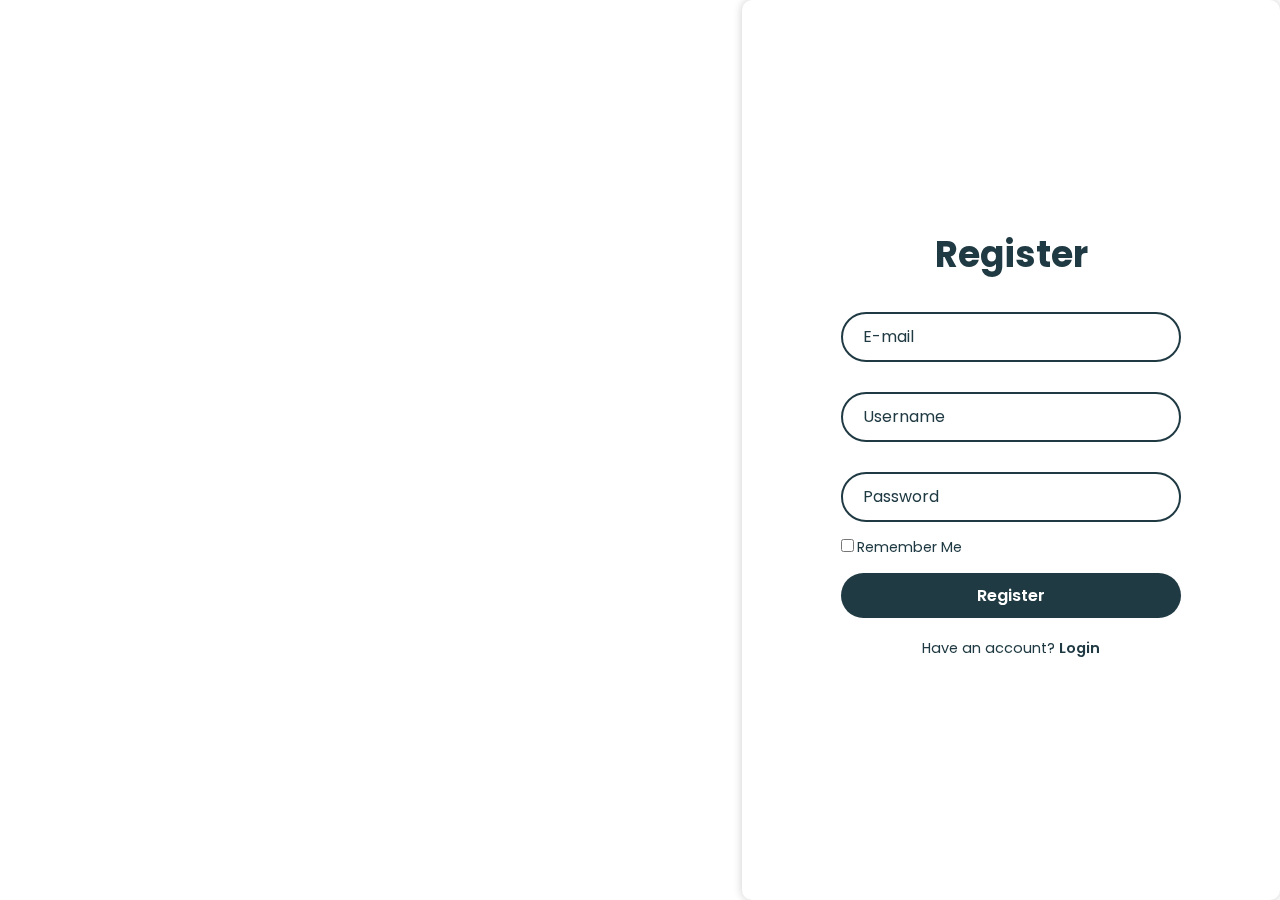
<file: register-admin.html>
<!DOCTYPE html>
<html lang="en">
<head>
    <meta charset="UTF-8">
    <meta name="viewport" content="width=device-width, initial-scale=1.0">
    <title>Login Admin</title>
    <link rel="stylesheet" href="register-admin.css">
    <link href='https://cdn.boxicons.com/3.0.3/fonts/basic/boxicons.min.css' rel='stylesheet'>
</head>
<body>
    <div class="container">
            <div class="content">
                <h2 class="logo">SIM-B Tsunami</h2>

                <div class="text-sci">
                    <h2>Welcome!<br><span>To Our New Admin</span></h2>

                    <p>As a new administrator, you hold a vital role in managing this disaster response system. 
                    Please proceed with registration to activate your account and begin your contribution to tsunami preparedness </p>
                </div>
            </div>
            <div class="logreg-box">
                <div class = "wrapper">
                    <form action="">
                        <h1> Register </h1>
                        <div class = "input-box">
                            <input type="email" placeholder="E-mail" required>
                            <i class='bx  bx-envelope-open'    ></i> 
                        </div>
                        <div class = "input-box">
                            <input type="text" placeholder="Username" required>
                            <i class='bx  bx-user'    ></i> 
                        </div>
                         <div class = "input-box">
                            <input type="password" placeholder="Password" required>
                            <i class='bx  bx-lock'    ></i> 
                        </div>
            
                        <div class="remember-forgot">
                            <label><input type="checkbox">Remember Me</label>
                        </div>
            
                        <button type="submit" class="btn"> Register</button>
                        <div class="register-link">
                            <p>Have an account? <a href="login-admin.html">Login</a></p>
                        </div>
                    </form>
                </div>
            </div>
        </div>

</body>
</html>
</file>
<file: login-admin.css>
@import url('https://fonts.googleapis.com/css2?family=Poppins:ital,wght@0,100;0,200;0,300;0,400;0,500;0,600;0,700;0,800;0,900;1,100;1,200;1,300;1,400;1,500;1,600;1,700;1,800;1,900&display=swap');

*{
    margin: 0;
    padding: 0;
    box-sizing: border-box;
    font-family: 'Poppins', sans-serif;
}

body{
    display: flex;
    justify-content: center;
    align-items: center;
    min-height: 100vh;
    background: url('https://media.giphy.com/media/idQz2sFudWeOI/giphy.gif') no-repeat;
    background-size:cover;
    background-position: center;
}

.wrapper{
    width: 420px;
    background-color: transparent;
    border: 2px solid rgba(255, 255, 255, .2);
    backdrop-filter: blur(10px);
    box-shadow: 0 0 10px rgba(0, 0, 0, .2);
    color: #fff;
    border-radius: 10px;
    padding: 30px 40px;
}

.wrapper h1{
    font-size: 36px;
    text-align: center;
}

.wrapper .input-box{
    position: relative;
    width: 100%;
    height: 50px;
    margin: 30px 0;
}

.input-box input{
    width: 100%;
    height: 100%;
    background: transparent;
    border: none;
    outline: none;
    border: 2px solid rgba(255, 255, 255, .2);
    border-radius: 40px;
    font-size: 16px;
    color: #fff;
    padding: 20px 45px 20px 20px;
}

.input-box input::placeholder{
    color: #fff;
}

.input-box i{
    position: absolute;
    right: 20px;
    top: 50%;
    transform: translateY(-50%);
    font-size: 20px;
}

.wrapper .remember-forgot{
    display: flex;
    justify-content: space-between;
    font-size: 14.5px;
    margin: -15px 0 15px;
}

.remember-forgot label input{
    accent-color: #fff;
    margin-right: 3px;
}

.remember-forgot a{
    color: #fff;
    text-decoration: none;
}

.remember-forgot a:hover{
    text-decoration: underline;
}

.wrapper .btn{
    width: 100%;
    height: 45px;
    background: #fff;
    border: none;
    outline: none;
    border-radius: 40px;
    box-shadow: 0 0 1px rgba(0, 0, 0, .1);
    cursor: pointer;
    font-size: 16px;
    color: #333;
    font-weight: 600;
}

.wrapper .register-link{
    font-size: 14.5px;
    text-align: center;
    margin: 20px 0 15px;
}

.register-link p a{
    color:#fff;
    text-decoration: none;
    font-weight: 600;
}

.register-link p a:hover{
    text-decoration: underline;
}
</file>
<file: register-admin.css>
@import url('https://fonts.googleapis.com/css2?family=Poppins:ital,wght@0,100;0,200;0,300;0,400;0,500;0,600;0,700;0,800;0,900;1,100;1,200;1,300;1,400;1,500;1,600;1,700;1,800;1,900&display=swap');

*{
    margin: 0;
    padding: 0;
    box-sizing: border-box;
    font-family: 'Poppins', sans-serif;
}

body{
    display: flex;
    justify-content: center;
    align-items: center;
    min-height: 100vh;
    background: url('https://wallpapercave.com/wp/qx0bNm2.jpg') no-repeat;
    background-size:cover;
    background-position: center;
}

.container .content{
    position: absolute;
    top: 0;
    left: 0;
    width: 58%;
    height: 100%;
    padding: 80px;
    /* backdrop-filter: blur(2px); */
    color: #fff;
    display: flex;
    justify-content: space-between;
    flex-direction: column;
}

.content .logo{
    font-size: 30px;
    font-weight: 700;
    margin-bottom: 20px;
}

.text-sci h2{
    font-size: 40px;
    line-height: 1;
}

.text-sci h2 span{
    font-size: 25px;
    margin: 20px 0;
}

.text-sci p{
    backdrop-filter: blur(2px);
    font-size: 16px;
    margin: 20px 0;
}

.container .logreg-box{
    position: absolute;
    top: 0;
    right: 0;
    width: calc(100% - 58%);
    height: 100%;
}

.logreg-box .wrapper{
    display: flex;
    justify-content: center;
    align-items: center;
    width: 100%;
    height: 100%;
    background-color: transparent;
    border-top-right-radius: 10px;
    border-bottom-right-radius: 10px;
    backdrop-filter: blur(5px);
    box-shadow: 0 0 10px rgba(0, 0, 0, .2);
    color: #203a43;
    border-radius: 10px;
    padding: 30px 40px;
}

.wrapper h1{
    font-size: 36px;
    text-align: center;
}

.wrapper .input-box{
    position: relative;
    width: 340px;
    height: 50px;
    margin: 30px 0;
}

.input-box input{
    width: 100%;
    height: 100%;
    background: transparent;
    border: none;
    outline: none;
    border: 2px solid #203a43;
    border-radius: 40px;
    font-size: 16px;
    color: #203a43;
    padding: 20px 45px 20px 20px;
}

.input-box input::placeholder{
    color: #203a43;
}

.input-box i{
    position: absolute;
    right: 20px;
    top: 50%;
    transform: translateY(-50%);
    font-size: 20px;
}

.wrapper .remember-forgot{
    display: flex;
    justify-content: space-between;
    font-size: 14.5px;
    margin: -15px 0 15px;
}

.remember-forgot label input{
    accent-color: #203a43;
    margin-right: 3px;
}

.remember-forgot a{
    color: #203a43;
    text-decoration: none;
}

.remember-forgot a:hover{
    text-decoration: underline;
}

.wrapper .btn{
    width: 100%;
    height: 45px;
    background: #203a43;
    border: none;
    outline: none;
    border-radius: 40px;
    box-shadow: 0 0 1px rgba(0, 0, 0, .1);
    cursor: pointer;
    font-size: 16px;
    color: #fff;
    font-weight: 600;
}

.wrapper .register-link{
    font-size: 14.5px;
    text-align: center;
    margin: 20px 0 15px;
}

.register-link p a{
    color:#203a43;
    text-decoration: none;
    font-weight: 600;
}

.register-link p a:hover{
    text-decoration: underline;
}
</file>
